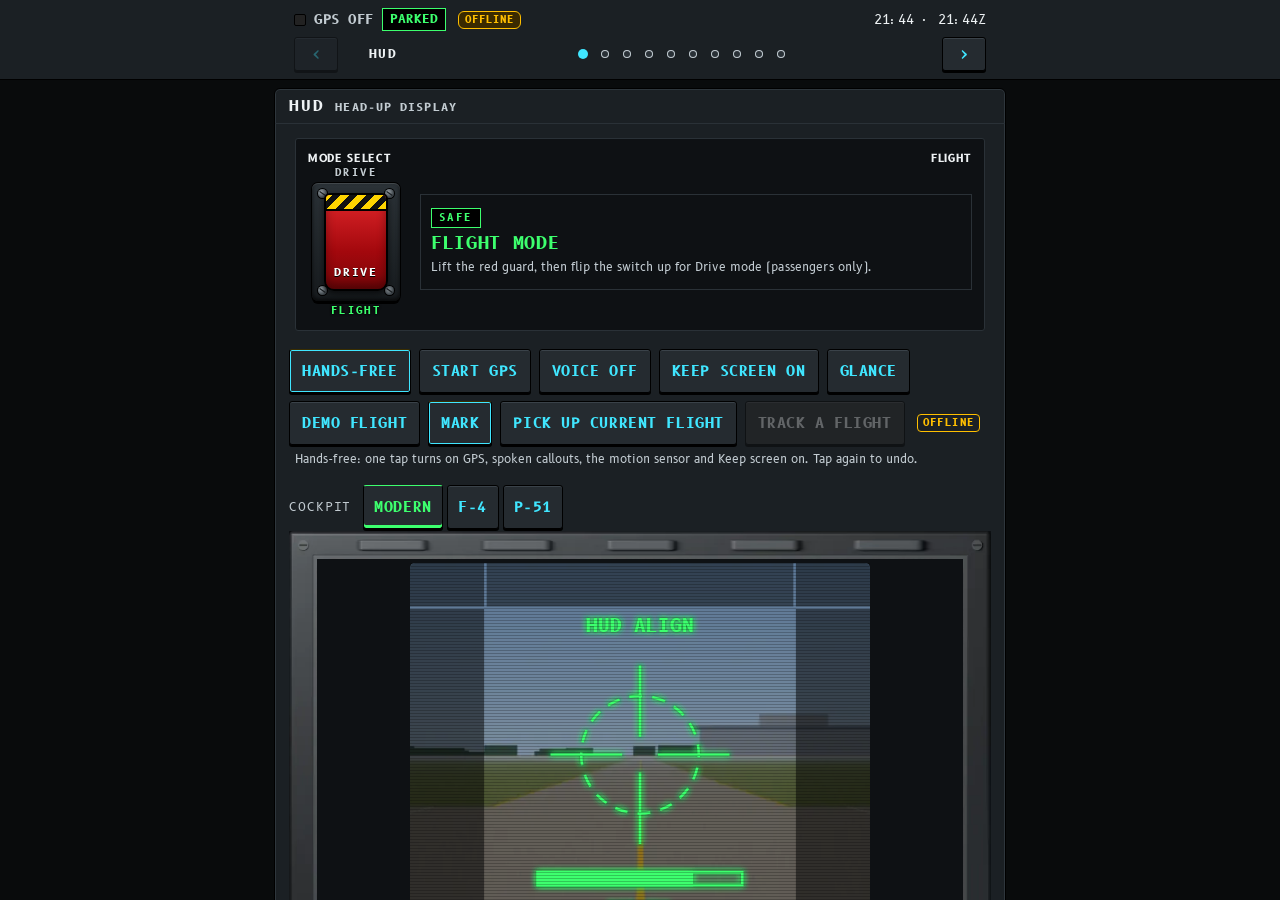
<file: index.html>
<!DOCTYPE html>
<html lang="en">
<head>
<meta charset="utf-8">
<meta http-equiv="Content-Security-Policy" content="default-src 'self'; script-src 'self'; style-src 'self'; img-src 'self' data: blob: https://tiles.maps.eox.at https://tiles.mapterhorn.com https://gibs.earthdata.nasa.gov https://storage.openaip.net https://cabin-adsb.cabinpanel-pb.workers.dev; font-src 'self'; media-src 'self' blob: data: mediastream:; connect-src 'self' https://tiles.maps.eox.at https://tiles.mapterhorn.com https://gibs.earthdata.nasa.gov https://storage.openaip.net https://cabin-adsb.cabinpanel-pb.workers.dev https: http://127.0.0.1:* http://localhost:*; worker-src 'self'; manifest-src 'self'; object-src 'none'; base-uri 'none'; form-action 'none'; frame-src 'none'">
<meta name="referrer" content="no-referrer">
<meta name="viewport" content="width=device-width,initial-scale=1,viewport-fit=cover">
<meta name="apple-mobile-web-app-capable" content="yes">
<meta name="mobile-web-app-capable" content="yes">
<meta name="apple-mobile-web-app-status-bar-style" content="black-translucent">
<meta name="apple-mobile-web-app-title" content="Cabin Panel">
<meta name="theme-color" content="#1c2125">
<link rel="manifest" href="manifest.webmanifest">
<link rel="apple-touch-icon" href="icon-180.png">
<link rel="icon" type="image/png" href="icon-180.png">
<link rel="apple-touch-startup-image" media="screen and (device-width: 430px) and (device-height: 932px) and (-webkit-device-pixel-ratio: 3) and (orientation: portrait)" href="splash-1290x2796.jpg">
<link rel="apple-touch-startup-image" media="screen and (device-width: 440px) and (device-height: 956px) and (-webkit-device-pixel-ratio: 3) and (orientation: portrait)" href="splash-1290x2796.jpg">
<link rel="apple-touch-startup-image" media="screen and (device-width: 393px) and (device-height: 852px) and (-webkit-device-pixel-ratio: 3) and (orientation: portrait)" href="splash-1179x2556.jpg">
<link rel="apple-touch-startup-image" media="screen and (device-width: 402px) and (device-height: 874px) and (-webkit-device-pixel-ratio: 3) and (orientation: portrait)" href="splash-1179x2556.jpg">
<link rel="apple-touch-startup-image" media="screen and (device-width: 390px) and (device-height: 844px) and (-webkit-device-pixel-ratio: 3) and (orientation: portrait)" href="splash-1170x2532.jpg">
<title>Cabin Panel</title>
<link rel="stylesheet" href="app.css">
</head>
<body>
<header><div class="wrap" data-css="padding-bottom:0">
  <div class="bar"><span class="dot" id="dot"></span><span id="stat">GPS off</span><span id="phase" class="chip">Parked</span><span id="demoTag">DEMO</span><span id="netTag" data-css="display:none">OFFLINE</span><span id="shTag" data-css="display:none" role="status" title="Your flight is being shared">SHARING</span><span id="clock"></span></div>
  <div id="strip" data-css="display:none"><div class="sr"><b id="sFrom"></b><div class="st"><canvas id="sProf"></canvas></div><b id="sTo"></b></div><div class="sub" id="sTxt"></div></div>
  <div id="toast" class="tapClose" title="Tap to close" data-css="display:none"></div>
  <button id="mcBtn" class="mc" data-css="display:none">MASTER CAUTION</button>
  <div id="tbBan" class="tapClose" title="Tap to close" data-css="display:none" role="alert"><span id="tbTxt">TURBULENCE MASTER WARNING</span><span id="tbSub"></span><div class="row"><button id="tbAck" class="pri">Acknowledge</button><button id="tbDis">Dismiss</button></div></div>
  <div id="spBan" class="tapClose" title="Tap to close" data-css="display:none" role="status"></div>
  <div id="drvRest" class="tapClose" title="Tap to close" data-css="display:none" role="alert"></div>
  <div id="cueBar" class="tapClose" title="Tap to close" data-css="display:none" role="status" aria-live="polite"></div>
  <button id="updBtn" class="upd tapReload" data-css="display:none">New version installed</button>
  <div id="resumeNote" data-css="display:none"></div>
  <div id="endNote" data-css="display:none"><span id="endNoteTxt"></span><div class="row"><button id="endNoteBtn" class="pri">End flight</button><button id="endNoteX">Not now</button></div></div>
  <div id="tkBan" data-css="display:none" role="status"></div>
  <nav id="pgNav" aria-label="Screens"><button id="pgPrev" aria-label="Previous screen">‹</button><span id="pgTitle" aria-live="polite">HUD</span><div id="pgDots"></div><button id="pgNext" aria-label="Next screen">›</button></nav>
</div></header>
<main id="pages">
<section class="page fill" id="pg-hud" data-t="HUD" data-c="HUD"><div class="wrap"><div class="mfdT" aria-hidden="true"><b>HUD</b><span>Head-up display</span><i class="mfdS"></i></div>
  <div class="tile wide" id="drvTile"><div class="lab"><span>Mode select</span><span id="drvLbl">FLIGHT</span></div>
    <div class="drvRow"><div class="msw" id="drvSw" data-st="safe"><span class="mswLeg up">DRIVE</span>
      <div class="mswPlate"><i class="mswScrew s1"></i><i class="mswScrew s2"></i><i class="mswScrew s3"></i><i class="mswScrew s4"></i>
        <button type="button" id="drvLever" class="mswLever" aria-label="Drive mode switch" aria-pressed="false"><i class="mswNut"></i><i class="mswBat"></i></button>
        <button type="button" id="drvGuard" class="mswGuard" aria-label="Lift the switch guard" aria-expanded="false"><i class="mswHatch"></i><b>DRIVE</b></button></div>
      <span class="mswLeg dn">FLIGHT</span></div>
    <div class="drvDisp" id="drvDisp" role="status" aria-live="polite"><span class="drvLamp" id="drvLamp">SAFE</span><b id="drvMode">FLIGHT MODE</b><small id="drvHint">Lift the red guard, then flip the switch up for Drive mode (passengers only).</small></div></div>
  </div>
  <div class="note drvOnly drvOffNote"></div>
  <div class="tile wide drvOnly" id="drvTrip"><div class="lab"><span>Trip</span><span id="drvTripH">No destination</span></div>
    <div class="row drvDestRow"><input type="text" id="drvDest" list="drvTowns" placeholder="Town, airport code or lat, lon" autocomplete="off" maxlength="60" aria-label="Destination"><button id="drvDestGo">Set</button><button id="drvDestX" data-css="display:none">Clear</button></div>
    <datalist id="drvTowns"></datalist><div class="kv3" id="drvKv"></div><div class="note" id="drvTripNote" data-css="margin:8px 0 0"></div></div>
  <div class="row" id="startRow" data-css="margin-bottom:10px">
    <button class="pri" id="hfBtn" aria-describedby="hfHelp">Hands-free</button>
    <button id="gpsBtn">Start GPS</button>
    <button id="voiceBtn">Voice off</button>
    <button id="wakeBtn">Keep screen on</button><button id="glBtn" aria-label="Glance mode: big numbers for a propped-up phone">Glance</button>
    <button id="demoBtn">Demo flight</button>
    <button id="markBtn" class="pri">MARK</button>
    <button id="pickBtn">Pick up current flight</button>
    <button id="trkFltBtn" data-net aria-label="Track a flight live by flight number or tail number">Track a flight</button>
    <button id="endBtn" data-css="display:none">End flight</button>
  </div>
  <p class="note" id="hfHelp">Hands-free: one tap turns on GPS, spoken callouts, the motion sensor and Keep screen on. Tap again to undo.</p>
  <div class="tile" id="pickTile" data-css="display:none;margin:10px 6px 22px">
    <div class="lab"><span>Pick up current flight</span><span id="pickClose" role="button" tabindex="0" data-css="cursor:pointer">✕ Close</span></div>
    <ul class="lm" id="pickList"></ul>
    <div class="row" data-css="margin-top:8px"><button id="pickFileBtn">From exported file…</button><input type="file" id="pickFile" aria-label="Choose a route file" accept=".json,application/json" data-css="display:none"></div>
    <div class="note" id="pickTxt" data-css="margin:8px 0 0">Carries on a flight saved on this phone (or in an exported logbook file): route, times, track, marks and phase.</div>
  </div>
  <div class="row" id="markRow" data-css="display:none;margin-bottom:12px"><input type="text" id="markNote" maxlength="80" placeholder="Note (optional)"><button id="markSave">Save</button></div>
  <div class="tile" id="rpTile" data-css="display:none;margin:10px 6px 22px">
    <div class="lab"><span id="rpTitle">Replay</span><span id="rpTime"></span></div>
    <div class="row" data-css="margin-top:8px"><button id="rpPlay">Pause</button><span class="seg" id="rpSpeed"><button data-v="1">1×</button><button data-v="10">10×</button><button data-v="30">30×</button><button data-v="60">60×</button><button data-v="120">120×</button></span><button id="rpExit">Exit</button></div>
    <div class="row"><input type="range" id="rpSlider" min="0" max="1000" value="0" aria-label="Replay position"></div>
  </div>
  <div class="row" id="ckRow"><span class="sub">Cockpit</span><span class="seg" data-k="cockpit"><button data-v="modern">Modern</button><button data-v="f4">F-4</button><button data-v="p51">P-51</button></span></div>
  <div class="grid">
    <div class="tile wide" id="retroTile" data-css="display:none"><div class="lab"><span id="retroName">Retro panel</span><button id="fpBtn">Full panel</button></div><div id="retroHome"><div id="retro"><canvas id="retroCv" aria-label="Retro instrument panel driven by GPS"></canvas></div></div><details class="more"><summary>How it works</summary><div class="note" data-css="margin:6px 0 0">Classic-style gauges driven by your phone's GPS. Airspeed is groundspeed; engine, fuel and AOA are simulated from the flight phase. Generic designs, not real aircraft instruments. Entertainment only.</div></details></div>
    <div class="tile wide hud">
      <div class="hudwrap" id="hudwrap"><svg id="hud" viewBox="0 0 360 300" aria-label="Head-up display"><defs><clipPath id="hbg"><rect x="0" y="0" width="360" height="300" rx="4"/></clipPath><filter id="nvgF"><feColorMatrix type="matrix" values="0 0 0 0 0  .30 .59 .11 0 0  0 0 0 0 0  0 0 0 1 0"/></filter><filter id="glow" x="-8%" y="-8%" width="116%" height="116%"><feGaussianBlur in="SourceGraphic" stdDeviation="2.3" result="b"/><feDropShadow in="SourceGraphic" dx="0" dy="0" stdDeviation="1.1" flood-color="#000" flood-opacity=".9" result="s"/><feMerge><feMergeNode in="b"/><feMergeNode in="b"/><feMergeNode in="s"/></feMerge></filter><filter id="sh" x="-5%" y="-5%" width="110%" height="110%"><feDropShadow dx="0" dy="0" stdDeviation="1.1" flood-color="#000" flood-opacity=".95"/></filter></defs><g clip-path="url(#hbg)"><g id="bgG"><image id="bgA" class="bgI" href="" x="-180" y="-390" width="720" height="1080" preserveAspectRatio="none" opacity="1"/><image id="bgB" class="bgI" href="" x="-180" y="-390" width="720" height="1080" preserveAspectRatio="none" opacity="0"/><rect id="skyF" x="-420" y="-1150" width="1200" height="1300" fill="#2a6fc0" opacity=".1"/><rect id="gndF" x="-420" y="150" width="1200" height="1300" fill="#6b4220" opacity=".1"/></g><rect id="wxTint" x="0" y="0" width="360" height="300" fill="#000" opacity="0"/><image id="wxDrops" x="0" y="0" width="360" height="300" preserveAspectRatio="xMidYMid slice" opacity="0"/><rect id="bgDim" width="360" height="300" fill="#000" opacity=".34"/><rect x="0" y="36" width="58" height="228" fill="#000" opacity=".5"/><rect x="302" y="36" width="58" height="228" fill="#000" opacity=".5"/><rect x="60" y="0" width="240" height="34" fill="#000" opacity=".45"/><rect x="0" y="0" width="58" height="34" fill="#000" opacity=".5"/><rect x="302" y="0" width="58" height="34" fill="#000" opacity=".5"/><rect x="0" y="270" width="360" height="30" fill="#000" opacity=".45"/></g><g id="hudSym" filter="url(#glow)"></g></svg></div>
      <div class="hudkv">
        <div>Bank<b id="bank">---</b></div>
        <div>Pitch<b id="pitch">---</b></div>
        <div>Turn<b id="trate">---</b></div>
        <div class="row" data-css="gap:6px"><span class="seg" data-k="att"><button data-v="gps">GPS</button><button data-v="sen">Gyro</button></span><button id="lvlBtn" data-css="display:none">Level</button><button id="fhBtn">Full HUD</button></div>
      </div>
    </div>
    <div class="tile"><div class="lab"><span>Groundspeed</span></div><div class="val" id="gs">---<small id="gsU">kt</small></div><div class="sub" id="gs2">&nbsp;</div></div>
    <div class="tile"><div class="lab"><span>GPS altitude</span></div><div class="val" id="alt">---<small id="altU">ft</small></div><div class="sub" id="alt2">&nbsp;</div></div>
    <div class="tile"><div class="lab"><span>Track</span></div><div class="val" id="trk">---<small>°T</small></div><div class="sub" id="trk2">&nbsp;</div></div>
    <div class="tile"><div class="lab"><span>Vertical speed</span></div><div class="val" id="vs">---<small>fpm</small></div><div class="sub" id="vs2">&nbsp;</div></div>

  </div>
</div></section>
<section class="page fill" id="pg-map" data-t="Map" data-c="ND"><div class="wrap"><div class="mfdT" aria-hidden="true"><b>ND</b><span>Map</span><i class="mfdS"></i></div>
  <h2>Map</h2>
  <div class="fig big" id="mapFig"><canvas id="map"></canvas><div class="mz"><button id="mzAuto" class="on" aria-label="Auto zoom">AUTO</button><button id="mzWx" class="on" aria-label="Weather overlay">WX</button><button id="mzIn" aria-label="Zoom in">+</button><button id="mzOut" aria-label="Zoom out">−</button></div></div>
  <div class="prog"><i id="progBar"></i></div>
  <div class="note" id="progTxt">Pick your departure and destination airports.</div>
  <div class="note" id="wxNote"></div>
</div></section>
<section class="page fill" id="pg-nav" data-t="Nav" data-c="NAV"><div class="wrap"><div class="mfdT" aria-hidden="true"><b>NAV</b><span>Navigation</span><i class="mfdS"></i></div><div class="note drvOnly drvOffNote"></div>
  <div class="grid">
    <div class="tile wide" id="twNow" data-css="display:none"><div class="lab"><span>Tailwind boost</span><span>Estimate</span></div><div class="bigv" id="twBig">---</div><div class="sub" id="twSub" data-css="white-space:normal"></div></div>
    <div class="tile wide" id="todTile" data-css="display:none"><div class="lab"><span>Top of descent</span><span>3:1 rule</span></div><div class="bigv" id="todBig">---</div><div class="sub" id="todSub" data-css="white-space:normal"></div></div>
    <div class="tile wide" id="arrTile" data-css="display:none"><div class="lab"><span id="arrHead">Arrival</span></div><div class="kv3" id="arrKv"></div></div>
    <div class="tile wide"><div class="lab"><span>Position</span></div>
      <div class="kv3">
        <div class="full">MGRS<b id="mgrs">---</b></div>
        <div class="full">Lat / Lon<b id="ll">---</b></div>
        <div>Nearest airport<b id="nap">---</b><span class="sub" id="napN"></span></div>
        <div>Terrain below<b id="terr">---</b></div>
        <div>Height above ground<b id="agl">---</b></div>
      </div>
    </div>
    <div class="tile wide hsi">
      <svg viewBox="0 0 300 300" aria-label="Compass rose">
        <circle cx="150" cy="150" r="140" fill="none" stroke="var(--line)" stroke-width="2"/>
        <g id="rose"></g>
        <g id="needle"><line x1="150" y1="40" x2="150" y2="260" stroke="var(--mag)" stroke-width="5" stroke-linecap="round"/><path d="M150 26 L162 50 L138 50 Z" fill="var(--mag)"/></g>
        <path d="M150 128 L162 160 L150 154 L138 160 Z" fill="var(--ink)"/>
        <path d="M150 4 L158 18 L142 18 Z" fill="var(--cyan)"/>
      </svg>
      <div class="kv">
        <div>To <span id="toCode">—</span><b id="dtg">---</b></div>
        <div>Bearing<b id="brg">---</b></div>
        <div>Time to go<b id="ete">---</b></div>
        <div>ETA <span id="etaTz"></span><b id="eta">---</b></div>
      </div>
      <div class="row" data-css="grid-column:1/-1;justify-content:flex-end"><button id="cmpBtn">Compass view</button></div>
    </div>
  </div>
</div></section>
<section class="page fill" id="pg-prof" data-t="Profile" data-c="VSD"><div class="wrap"><div class="mfdT" aria-hidden="true"><b>VSD</b><span>Vertical profile</span><i class="mfdS"></i></div>
  <h2>Flight profile</h2>
  <div class="fig" id="profFig" data-css="height:230px"><canvas id="prof"></canvas></div>
  <div class="note" id="profTxt">Altitude flown (solid) against a typical profile for this route (dashed).</div>

  <div class="tband" aria-label="Turbulence key"><span data-css="color:var(--dim)">Turbulence (top bar, shaded profile) · rough guide, not a forecast:</span><span><i data-css="background:var(--ok)"></i>Smooth</span><span><i data-css="background:#c6e33a"></i>Light</span><span><i data-css="background:var(--warn)"></i>Moderate</span><span><i data-css="background:var(--bad)"></i>Rough</span></div>
  <div class="note" id="turbTxt"></div>
  <div class="tile" id="bmpTile"><div class="lab"><span>Bumps felt</span><button id="bmpBtn">Log bumps felt</button></div><div class="note" id="bmpTxt" data-css="margin:4px 0">Uses the phone's motion sensor after you allow it, to log the bumps you actually feel, with time, height and position.</div><ul class="lm" id="bmpOut"></ul></div>
</div></section>
<section class="page" id="pg-win" data-t="Window" data-c="EXT"><div class="wrap"><div class="mfdT" aria-hidden="true"><b>EXT</b><span>Window view</span><i class="mfdS"></i></div><div class="note drvOnly drvOffNote"></div>
  <h2>Out the window</h2>
  <div class="tile" id="svTile">
    <button id="svBtn" class="pri arBig" aria-label="Open 3D window view"><svg viewBox="0 0 200 90" aria-hidden="true"><g fill="none" stroke="currentColor" stroke-width="2.4" stroke-linejoin="round"><path d="M4 70 L44 34 L64 50 L98 16 L132 52 L150 40 L196 70"/><path d="M4 82 H196" stroke-width="1.6"/><path d="M78 82 L94 62 H106 L122 82" stroke-width="1.6"/><path d="M100 64 V82" stroke-dasharray="3 3" stroke-width="1.4"/><circle cx="160" cy="16" r="7"/></g></svg><span>Open 3D window view</span></button>
    <p class="note" id="svPk" data-css="margin:0 0 6px"></p>
    <div class="row" data-css="margin-bottom:6px"><button id="svGoPack">Download or manage 3D route packs</button></div>
    <div class="note" id="svNote" data-css="margin:0">An offline 3D view from your position: terrain, satellite imagery, runways, sun, haze and pack weather, with NVG, FLIR and CRT looks. Download a 3D route pack on the Route page while you have internet. Works in Demo flight too, and from a tracked aircraft (Route page, Inbound aircraft). Entertainment only, not for navigation.</div>
  </div>
  <div class="tile" id="poiTile"><div class="lab"><span id="poiHead">Coming up</span><span>Window seat guide</span></div><ul class="lm" id="poiOut"></ul><div class="note" data-css="margin:4px 0 0">From the built-in landmarks and the pack's places. Highlighted: your side (Settings &gt; Seat).</div></div>
  <div class="tile" id="saTile"><div class="lab"><span>Sunrise and sunset at altitude</span><span class="seg" data-k="sunAlert"><button data-v="on">Alert</button><button data-v="off">Off</button></span></div><ul class="lm" id="saOut"></ul><details class="more"><summary>How it works</summary><div class="note" data-css="margin:4px 0 0">From height you see over the curve of the earth (horizon dip), so the sun rises earlier and sets later than on the ground below. The alert comes about 10 minutes before.</div></details></div>
  <div class="tile">
    <div class="sunrow"><svg viewBox="0 0 24 24" width="26" height="26" aria-hidden="true"><circle cx="12" cy="12" r="5" fill="#ffd400"/><g stroke="#ffd400" stroke-width="2" stroke-linecap="round"><path d="M12 1.5v3M12 19.5v3M1.5 12h3M19.5 12h3M4.6 4.6l2.1 2.1M17.3 17.3l2.1 2.1M4.6 19.4l2.1-2.1M17.3 6.7l2.1-2.1"/></g></svg><p id="sunTxt">Waiting for a GPS fix.</p></div>
    <div class="row" data-css="margin-top:10px">Window seat <span class="seg" data-k="seat"><button data-v="left">Left</button><button data-v="right">Right</button><button data-v="both">Both</button></span></div>
    <div class="lab" data-css="margin-top:10px"><span id="cuHead">Coming up</span></div>
    <ul id="cuList" class="lm"></ul>
    <div class="lab" data-css="margin-top:10px"><span id="lmHead">Landmarks</span></div>
    <ul id="lmList" class="lm"></ul>
    <div class="lab" data-css="margin-top:12px"><span id="skyHead">Sky</span></div>
    <ul id="skyList" class="lm"></ul>
  </div>
</div></section>
<section class="page fill" id="pg-ar" data-t="AR" data-c="EVS"><div class="wrap"><div class="mfdT" aria-hidden="true"><b>EVS</b><span>AR camera</span><i class="mfdS"></i></div>
  <h2>AR window</h2>
  <div class="tile">
    <details class="more"><summary>How it works</summary><p class="note" data-css="margin:0 0 10px">Hold the phone up to the window. The rear camera shows the view with targeting-pod boxes on landmarks, airports, your destination, top of descent and your marks, each with distance, bearing and a short note. Arrows at the edges point to things off to the left or right. Tap a box to lock it.</p></details>
    <button id="arBtn" class="pri arBig" aria-label="Open AR window"><svg viewBox="-100 -70 200 140" aria-hidden="true"><g fill="none" stroke="currentColor" stroke-width="2.2"><path d="M-62-44h-16v16M62-44h16v16M-62 44h-16v-16M62 44h16v-16"/><path d="M-40 0h-26M40 0h26M0-26v-18M0 26v18M-30-4v8M30-4v8"/><path d="M-50-58h100" stroke-width="1.4"/><path d="M-40-58v6M-20-58v4M0-58v8M20-58v4M40-58v6" stroke-width="1.4"/><rect x="18" y="-22" width="28" height="18" stroke-dasharray="0" stroke-width="1.6"/></g><text x="32" y="-26" fill="currentColor" font-size="9" text-anchor="middle" font-family="B612 Mono,monospace" font-weight="700">TGT</text></svg><span>Open AR window</span></button>
    <details class="more"><summary>How it works</summary><div class="note">A box shows where something should be, sized by how sure the phone is of its heading. Fused (default) uses the compass for where the phone points and your GPS track to correct its drift, so boxes stay tight (about ±1.5°) and widen by themselves if the compass reports trouble or drifts away from the GPS. If boxes sit off, tap Align while looking square out of the window, or fine-tune with Trim. TV, GRN and WHT switch the camera look. Things beyond your horizon get dashed boxes. Entertainment only, not for navigation.</div></details>
  </div>
  <div class="tile" id="gmTile">
    <div class="lab"><span>Alien game</span><span class="chip" id="gmLvlC">MISSION 1</span></div>
    <div class="row" data-css="margin-top:6px"><button id="gmBelly" class="pri">GUNSHIP · belly cam</button></div>
    <p class="note" id="gmBellyNote" data-css="margin:6px 0 0">Gunship belly cam: shoot through an imaginary camera under the aircraft at alien ground forces. Works offline and suits a middle or aisle seat. At a window? Open the AR window above for alien aircraft outside. Passengers only, imaginary targets.</p>
  </div>
  <div class="tile" id="spTile">
    <div class="lab"><span>Spot the other plane</span><span class="seg" data-k="spot"><button data-v="on" data-net>On</button><button data-v="off">Off</button></span></div>
    <div class="bigv" id="spPts" data-css="font-size:16px;margin:6px 0">0 pts</div><button type="button" id="spRank" class="spRank ptc"></button>
    <details class="more"><summary>How it works</summary><p class="note" data-css="margin:0 0 6px">With internet, Cabin Panel checks for aircraft within 25 nm about once a minute (via its own server, from adsb.lol). When one is close enough to see, you get an alert to open AR; put the crosshair on its box and hold for a second to collect it. New types and airlines score extra.</p></details>
    <ul class="lm" id="spOut"></ul>
  </div>
</div></section>
<section class="page" id="pg-route" data-t="Route" data-c="FPLN"><div class="wrap"><div class="mfdT" aria-hidden="true"><b>FPLN</b><span>Route and tracking</span><i class="mfdS"></i></div><div class="note drvOnly drvOffNote"></div>
  <div class="tile" id="ckTile"><div class="lab"><span>Setup checklist</span><span id="ckProg">0 / 0</span></div>
    <div class="row ckModes"><span class="seg" data-k="ckMode" role="group" aria-label="Checklist mode"><button data-v="flight">Flight</button><button data-v="ground">Ground follow</button><button data-v="drive">Drive</button></span><button id="ckReset" aria-label="Reset this checklist">Reset</button></div>
    <ul class="ck" id="ckList" aria-live="polite"></ul>
    <div class="note" id="ckNote">Ticks itself as you set things up; tap a box to tick it by hand. Go jumps to the step. Saved on this phone per flight.</div></div>
  <h2>Route</h2>
  <div class="row" id="fltRow" data-css="margin-bottom:6px"><input type="text" id="fltIn" placeholder="Flight number, e.g. QF475" autocapitalize="characters" autocomplete="off" maxlength="9" aria-label="Flight number"><button id="fltBtn" data-net class="pri">Look up</button><button id="fltClr" aria-label="Clear flight number">✕</button></div>
  <div class="note" id="fltTxt">Look up your flight before boarding (needs internet); the route is saved for offline use.</div>
  <div class="row" id="fltRegRow" data-css="margin:4px 0 6px"><input type="text" id="fltReg" placeholder="or tail number, e.g. VH-VZJ (optional)" autocapitalize="characters" autocomplete="off" spellcheck="false" maxlength="10" aria-label="Tail number (optional: a flight number above is enough)"><button id="fltTrk" data-net>Track it live</button></div>
  <div class="note" id="fltEither" data-css="margin:0 0 6px">Track it live needs <b>either</b> a flight number (e.g. QF475) <b>or</b> a tail number (e.g. VH-VZJ). The flight number alone is enough.</div>
  <div class="row" id="fltLive" data-css="display:none;margin:0 0 6px"><span class="note" id="fltLiveTxt"></span><button id="fltWatch" class="pri" data-net>Watch it live</button></div>
  <div class="tile" id="bpTile">
    <div class="lab"><span>Boarding pass</span><button id="bpClr">Clear</button></div>
    <div class="row"><button id="bpScan" class="pri">📷 Scan boarding pass</button><button id="bpUp">Upload image or Wallet pass</button></div>
    <input type="file" id="bpFile" aria-label="Choose a boarding pass image or wallet pass" accept="image/*,.pkpass,application/vnd.apple.pkpass" hidden>
    <ul class="lm" id="bpOut"></ul>
    <div class="note" id="bpTxt" data-css="margin:4px 0 0">Reads the barcode on the phone (works offline) and fills in your flight, date, seat and route, then shows the window seat guide. Nothing is uploaded; your name and booking code are not kept.</div>
  </div>
  <div class="row" id="apRow"><select id="from" aria-label="From"></select><select id="to" aria-label="To"></select></div>
  <div class="row" id="acRow"><span class="sub">Aircraft type</span><input type="text" id="acType" placeholder="e.g. B738 (optional)" maxlength="12" autocapitalize="characters" autocomplete="off" spellcheck="false" aria-label="Aircraft type (optional, for your logbook stats)"></div>
  <h2>Window seat guide</h2>
  <div class="tile" id="wsTile">
    <div class="lab"><span>Which side to sit</span><span>At check-in</span></div>
    <div class="bigv" id="wsBest" data-css="font-size:20px;margin:6px 0">—</div>
    <ul class="lm" id="wsOut"></ul>
    <div class="note" id="wsNote" data-css="margin:4px 0 0"></div>
    <details class="more"><summary>How it works</summary><div class="note" data-css="margin:4px 0 0">Works offline from the built-in landmarks, coastline, terrain and runways, plus the pre-flight pack's places and wind. Views depend on cloud, the actual route and the runway in use. Entertainment only.</div></details>
  </div>
  <h2>Body clock</h2>
  <div class="tile" id="bcTile">
    <div class="lab"><span id="bcHead">Jet lag and sleep</span><span>Before · during · after</span></div>
    <ul class="lm" id="bcOut"></ul>
    <details class="more"><summary>How it works</summary><div class="note" data-css="margin:4px 0 0">Uses the time-zone change, your departure time (Departs, in the pre-flight pack) and an estimated flight time. General tips, not medical advice.</div></details>
  </div>
  <h2>Connection</h2>
  <div class="tile" id="cnTile">
    <div class="lab"><span>Next flight (multi-leg trips)</span><button id="cnClr">Clear</button></div>
    <div class="row"><input type="time" id="cnTime" aria-label="Next flight departs (local time at your destination)"><input type="text" id="cnFlt" placeholder="Flight (optional)" maxlength="8" autocomplete="off" aria-label="Next flight number (optional)"></div>
    <div class="row"><span class="seg" id="cnKind"><button data-v="same">Same terminal</button><button data-v="term">Change terminal</button><button data-v="intl">International</button></span></div>
    <div class="bigv" id="cnBig" data-css="font-size:20px;margin:6px 0">—</div><ul class="lm" id="cnOut"></ul>
    <div class="note" data-css="margin:4px 0 0">Rough guide only: taxi and walking times are typical estimates. Check the airline app and airport screens.</div>
  </div>
  <h2>Pre-flight pack</h2>
  <div class="tile" id="packTile">
    <div class="lab"><span id="packHead">Pre-flight pack</span><span id="packAge"></span></div>
    <div class="row" data-css="margin-top:8px"><span class="sub">Departs</span><input type="time" id="packDep" aria-label="Departure time (phone time)"><button id="packBtn" data-net class="pri">Download pack</button></div>
    <label class="chk"><input type="checkbox" id="packWiki" data-net checked> Add places from Wikipedia</label>
    <div class="note" id="packTxt" data-css="margin:4px 0 0">Needs internet. Downloads forecast weather and winds along this route (Open-Meteo) plus extra places to look out for, and keeps them on the phone for offline use in flight. Leave Departs blank for now. Turbulence is a rough guide from forecast wind shear and storm energy, not a forecast.</div>
    <ul class="lm" id="packSum"></ul>
  </div>
  <h2>3D route pack</h2>
  <div class="tile" id="svpTile">
    <div class="lab"><span>Terrain and satellite for the 3D view</span><span id="svpUse"></span></div>
    <div class="row" data-css="margin-top:8px"><select id="svpFrom" aria-label="3D pack departure"></select><select id="svpTo" aria-label="3D pack destination"></select></div>
    <div class="row"><select id="svpW" aria-label="Corridor width"><option value="std">Standard corridor, 60 km wide</option><option value="wide">Wide corridor, 120 km</option></select></div>
    <label class="chk"><input type="checkbox" id="svpBm" checked> Night lights (NASA Black Marble)</label>
    <label class="chk"><input type="checkbox" id="svpAsp" disabled aria-describedby="svpAspWhy"> Airspace outlines (OpenAIP)</label><div class="note" id="svpAspWhy">Unavailable for now: OpenAIP blocks direct downloads from web apps, and Cabin Panel's server doesn't relay it.</div>
    <div class="row"><button id="svpGo" data-net class="pri">Download route pack</button><button id="svpStop" data-css="display:none">Pause</button><button id="svpOpen" data-css="display:none">Open 3D view</button></div>
    <div id="svpBar"><i></i></div>
    <div class="note" id="svpTxt" data-css="margin:4px 0 0">Needs internet. Saves terrain and satellite imagery along the route, plus a sharper patch around each airport, for the 3D window view. The phone downloads it directly from each provider.</div>
    <ul class="lm" id="svpList"></ul>
    <div class="note" id="svpStore" data-css="margin:4px 0 0"></div>
  </div>
  <h2>Common routes</h2>
  <div class="tile" id="rtTile"><div class="row"><button id="rtSave">Save this route</button></div><ul class="lm" id="rtList"></ul></div>
  <div class="note" id="rtNote">Saved routes keep their pack (weather, turbulence guide, extra places) on this phone for offline use. Tap Update before each flight.</div>
  <h2 id="tkH">Inbound aircraft</h2>
  <div class="tile" id="tkTile"><div class="note drvOnly" id="drvTkNote" data-css="margin:0 0 8px"></div>
    <div class="lab"><span>Track a flight: flight number or tail number</span><span>Ground mode</span></div>
    <details class="more"><summary>How it works</summary><p class="note" data-css="margin:6px 0 4px">Waiting at the airport? Follow the aircraft that will fly your flight before it changes flight numbers: where it is, when it should get here, a rough delay estimate and the weather it has flown through.</p></details>
    <div class="row" data-css="margin-top:6px"><input type="text" id="tkFlt" placeholder="Flight number, e.g. QF475" autocapitalize="characters" autocomplete="off" spellcheck="false" maxlength="9" aria-label="Flight number (either this or a tail number is enough)"><input type="text" id="tkReg" placeholder="or tail number, e.g. VH-VZJ" autocapitalize="characters" autocomplete="off" spellcheck="false" maxlength="10" aria-label="Tail number (either this or a flight number is enough)"></div>
    <div class="note" id="tkEither" data-css="margin:2px 0 4px">Enter <b>either</b> one: a flight number or a tail number. Both is best (the tail number survives flight-number changes), but one is enough.</div>
    <div class="row" id="tkDepRow"><span class="sub">Your departure</span><input type="time" id="tkDep" aria-label="Your scheduled departure, local time at your airport"><span class="sub">from</span><input type="text" id="tkAp" list="tkApL" placeholder="SYD" maxlength="4" autocapitalize="characters" autocomplete="off" aria-label="Your airport (IATA code)"><datalist id="tkApL"></datalist></div>
    <div class="row"><span class="sub">Minimum turnaround</span><input type="number" id="tkTurn" min="10" max="240" step="5" value="30" inputmode="numeric" aria-label="Minimum turnaround, minutes"><span class="sub">min</span><button id="tkGo" data-net class="pri">Track</button><button id="tkStop" data-css="display:none">Stop</button></div>
    <label class="chk"><input type="checkbox" id="tkShow" checked> Show it on the HUD, gauges, Map, Nav and 3D view while my own GPS isn't flying</label>
    <div class="note" id="tkSt" data-css="margin:4px 0 0"></div>
    <ul class="lm" id="tkOut"></ul>
    <details><summary>Data source</summary>
      <label class="chk"><input type="checkbox" id="tkRelay"> If Cabin Panel's private proxy fails, use the public cors.dev relay</label>
      <div class="row"><input type="url" id="tkProxy" placeholder="Override proxy URL (optional; blank = built-in)" autocomplete="off" spellcheck="false" aria-label="Override the private ADS-B proxy URL"></div>
      <details class="more"><summary>How it works</summary><div class="note" data-css="margin:4px 0 0">Live positions come from adsb.lol, a free community ADS-B network; if adsb.lol doesn't have the aircraft, Cabin Panel's server asks <a href="https://adsb.fi" rel="noopener noreferrer">adsb.fi</a> (second feed) and the tile says which one answered. Its API doesn't allow requests straight from a web page, so Cabin Panel asks its own private proxy, so your lookups aren't shared with other people's. adsb.lol still allows about 500 lookups a day per proxy address. Only if the private proxy fails does it use the free public cors.dev relay, which is shared with other users and can see which aircraft you look up; untick above to never use it. An override URL must take the full adsb.lol address after it (https://your-proxy/https://api.adsb.lol/…). Checks slow down when the aircraft is far away and drop to every 5 minutes while the app is in the background.</div></details>
    </details>
  </div>
  <details class="more"><summary>How it works</summary><div class="note">Display only: tracking never changes your own flight, phases or logbook. ETA, delay and weather are estimates, not airline information. Aircraft with ADS-B off, outside receiver coverage or hidden from public feeds can't be shown. Your departure time is local time at your airport. ADS-B data: adsb.lol (ODbL). Aircraft lookups: adsbdb.com, hexdb.io. Weather data by Open-Meteo.com.</div></details>
  <h2>Aircraft info</h2>
  <div class="tile" id="aiTile">
    <div class="lab"><span>Type, operator and owner</span><span id="aiN"></span></div>
    <div class="row"><input type="text" id="aiIn" placeholder="Registration, e.g. VH-YIA" maxlength="10" autocapitalize="characters" autocomplete="off" spellcheck="false" aria-label="Aircraft registration or Mode S code"><button id="aiGo" class="pri">Look up</button><span class="cfWhy" id="aiWhy" data-css="display:none"></span></div>
    <div class="row"><button id="aiTk" data-css="display:none"></button></div>
    <div id="aiCard"></div>
    <div class="note" id="aiTxt" data-css="margin:4px 0 0">Needs internet the first time; saved on this phone afterwards so it works offline. Sources: adsbdb.com, hexdb.io.</div>
  </div>
  <h2>Share live flight</h2>
  <div class="tile" id="shTile"><div class="drvOnly drvPriv"><div class="note" id="drvPrivTxt" data-css="margin:0 0 6px"></div><div class="row"><button id="drvPrivBtn">Keep this spot private</button><button id="drvPrivClr">Clear private spots</button></div></div>
    <div class="lab"><span>Let family follow along</span><span>Opt-in</span></div>
    <p class="note drvOnly" data-css="margin:6px 0 4px">Drive mode: sends a link. Anyone who opens it sees your car on a map with an ETA to your destination, updated about every 45 seconds while your phone has internet. Shared: position, height, speed and ETA, nothing else. No name. Never from near home (see Drive privacy above). Stops by itself after 24 hours, or tap Stop sharing.</p>
    <p class="note fltOnly" data-css="margin:6px 0 4px">Sends a link. Anyone who opens it sees your plane on a map with the route and ETA, updated about every 45 seconds while your phone has internet (aircraft Wi-Fi). Shared: position, height, speed and route, nothing else. No name. Your phone's position is only sent at an airport or once you're moving fast, never from home. While you track an aircraft, sharing follows that aircraft. Stops by itself after 24 hours, or tap Stop sharing.</p>
    <div class="row"><button id="shStart" class="pri" data-net>Start sharing</button><button id="shStop" data-css="display:none">Stop sharing</button></div>
    <div class="row" id="shLinkRow" data-css="display:none"><input type="text" id="shLink" readonly aria-label="Follow link"><button id="shShare" data-net>Send link</button><button id="shNew" data-net aria-label="Make a new follow link; the old one stops working">New link</button></div>
    <div class="note" id="shSt" data-css="margin:4px 0 0"></div>
  </div>
  <h2>Follow a flight</h2>
  <div class="tile" id="fwTile">
    <div class="row"><input type="text" id="fwIn" placeholder="Paste the follow link" autocomplete="off" spellcheck="false" aria-label="Follow link or code"><button id="fwGo" class="pri" data-net>Follow</button></div>
    <div class="note" id="fwTxt" data-css="margin:4px 0 0">Opening a follow link in Safari or Cabin Panel shows the shared flight. Needs internet.</div>
  </div>
</div></section>
<section class="page" id="pg-log" data-t="Log" data-c="PERF"><div class="wrap"><div class="mfdT" aria-hidden="true"><b>PERF</b><span>G, log, landing</span><i class="mfdS"></i></div><div class="note drvOnly drvOffNote"></div>
  <h2>G-meter</h2>
  <div class="tile row" data-css="justify-content:space-between">
    <div><div class="val" id="g" data-css="font-size:44px">-.--<small>G</small></div><div class="sub" id="gmm">Min — · Max —</div></div>
    <div class="row"><button id="gBtn">Enable</button><button id="gReset">Reset</button></div>
  </div>
  <div class="note">Reads the phone's accelerometer: 1.00 G is level flight. Hold the phone steady, or rest it on the tray table.</div>

  <h2>Flight log</h2>
  <div class="tile">
    <div class="row" data-css="justify-content:space-between">
      <div class="sub" id="logTxt" data-css="white-space:normal">Not recording</div>
      <div class="row"><button id="logBtn">Record</button><button id="gpxBtn">Export GPX</button><button id="rpLogBtn">Replay</button><button id="cardBtn">Card</button><button id="clrBtn">Clear</button></div>
    </div>
    <div class="note" id="maxTxt"></div>
    <div class="lab" data-css="margin-top:8px"><span>Flight times</span></div>
    <ul class="lm" id="evList"></ul>
    <div class="lab" data-css="margin-top:8px"><span>Marks</span></div>
    <ul class="lm" id="markList"></ul>
  </div>

  <h2 class="drvOnly">Ride smoothness</h2>
  <div class="tile drvOnly" id="rsTile"><div class="lab"><span id="rsHead">This drive</span><span>For fun</span></div><div class="bigv" id="rsBig">—</div><ul class="lm" id="rsOut"></ul></div>
  <h2>Landing score</h2>
  <div class="tile" id="lsTile"><div class="lab"><span>Last landing</span><span>For fun</span></div><div class="bigv" id="lsBig">—</div><ul class="lm" id="lsOut"></ul>
    <details class="more"><summary>How it works</summary><div class="note" data-css="margin:4px 0 0">Scored from GPS and phone sensors: sink rate and G at touchdown (G needs the G-meter on), glide path and speed in the last 2 nm / 60 s, wings level and float. Just for fun, not a report on the crew.</div></details></div>
  <h2>Flight diary</h2>
  <div class="tile" id="dyTile"><div class="lab"><span id="dyHead">Notes for this flight</span></div>
    <textarea id="dyIn" maxlength="1000" placeholder="What's happening? (stamped with time, position and height)" aria-label="Diary note"></textarea>
    <div class="row"><button id="dyAdd" class="pri">Add note</button></div><ul class="lm" id="dyList"></ul></div>
</div></section>
<section class="page fill" id="pg-book" data-t="Logbook" data-c="LOG"><div class="wrap"><div class="mfdT" aria-hidden="true"><b>LOG</b><span>Logbook</span><i class="mfdS"></i></div><div class="note drvOnly drvOffNote"></div>
  <h2>Logbook</h2>
  <div class="tile"><div class="row" data-css="margin-bottom:10px"><button id="expBtn">Export logbook</button><button id="impBtn">Import</button><input type="file" id="impFile" aria-label="Choose a logbook backup file" accept=".json,application/json" data-css="display:none"></div>
    <div class="note" id="bookTxt" data-css="margin:0 0 10px">Back up your flights to Files or iCloud Drive. The logbook lives only on this phone.</div>
    <div class="kv3" id="statKv"></div><div class="lab" data-css="margin-top:14px"><span>Flights</span></div><ul class="lm" id="bookList"></ul></div>
  <div class="tile" id="bdgTile"><div class="lab"><span>Trip stats and records</span></div><div class="kv3" id="totKv"></div><div class="lab" data-css="margin-top:12px"><span id="bdgHead">Badges</span></div><div class="note drvOnly" data-css="margin:0 0 8px">Drive mode: drive patches are shown. Flight badges (FL400, Night landing, Butter landing and the rest) are hidden until you flip back to flight mode.</div><div class="bdgs" id="bdgOut"></div></div>
  <div class="tile" id="recTile"><div class="lab"><span>Personal bests</span><span>Your flights</span></div><ul class="lm" id="recOut"></ul><details class="more"><summary>How it works</summary><div class="note" data-css="margin:4px 0 0">From your logbook and live GPS (demo flights don't count). Tailwind boost = groundspeed minus estimated true airspeed, using the pre-flight pack's winds.</div></details></div>
  <div class="tile" id="exTile"><div class="lab"><span>Export</span><span>All flights</span></div><div class="row" data-css="flex-wrap:wrap"><button id="ex_csv">Logbook CSV</button><button id="ex_trk">Tracks CSV</button><button id="ex_gpx">GPX</button><button id="ex_kml">KML</button></div><div class="note" id="exTxt" data-css="margin:4px 0 0">Opens in Excel/Numbers, Google Earth and mapping apps. Made on the phone; nothing is uploaded.</div></div>

</div></section>
<section class="page" id="pg-set" data-t="Settings" data-c="SYS"><div class="wrap"><div class="mfdT" aria-hidden="true"><b>SYS</b><span>Settings</span><i class="mfdS"></i></div><div class="note drvOnly drvOffNote"></div>
  <h2>Settings</h2>
  <div class="tile" data-css="display:grid;gap:10px">
    <div class="row">Speed <span class="seg" data-k="spd"><button data-v="kt">kt</button><button data-v="kmh">km/h</button><button data-v="mph">mph</button></span></div>
    <div class="row">Altitude <span class="seg" data-k="alt"><button data-v="ft">ft</button><button data-v="m">m</button></span></div>
    <div class="row">Distance <span class="seg" data-k="dst"><button data-v="nm">nm</button><button data-v="km">km</button></span></div>
    <div class="row">HUD scene <span class="seg" data-k="scn" data-css="flex-wrap:wrap"><button data-v="auto">Auto</button><button data-v="day">Outback</button><button data-v="ocean">Ocean</button><button data-v="sunset">Dusk</button><button data-v="night">Night</button><button data-v="app">Approach</button></span></div>
    <div class="row">HUD weather <span class="seg" data-k="wxs"><button data-v="on">From pre-flight pack</button><button data-v="off">Off</button></span></div>
    <div class="row">Cockpit <span class="seg" data-k="cockpit"><button data-v="modern">Modern</button><button data-v="f4">F-4 Phantom</button><button data-v="p51">P-51 Mustang</button></span></div>
    <div class="row">Voice <span class="seg" data-k="vox"><button data-v="female">Recorded</button><button data-v="system">System</button><button data-v="off">Off</button></span></div>
    <div class="row">Rotate for full HUD <span class="seg" data-k="autofh"><button data-v="on">On</button><button data-v="off">Off</button></span></div>
    <div class="row">Display <span class="seg" data-k="disp"><button data-v="day">Day</button><button data-v="night">Night</button><button data-v="nvg">NVG</button></span></div>
    <div class="row">Night screen texture <span class="seg" data-k="tex"><button data-v="off">Off</button><button data-v="on">On</button></span></div>
    <div class="row">Connected features <span class="seg" data-k="net"><button data-v="auto">Auto</button><button data-v="on">On</button><button data-v="off">Off</button></span></div>
    <div class="note" id="netSt" data-css="margin:0"></div>
    <div class="row">Turbulence warning <span class="seg" data-k="tbLead" data-css="flex-wrap:wrap"><button data-v="5">5 min</button><button data-v="10">10</button><button data-v="15">15</button><button data-v="20">20</button><button data-v="30">30</button><button data-v="off">Off</button></span></div>
    <details class="more"><summary>How it works</summary><div class="note" data-css="margin:0">Turbulence master warning: a banner and tone this many minutes before moderate or rough air on the pre-flight pack's forecast. An estimate, not a real-time warning.</div></details>
    <div class="row">Seatbelt and phase cues <span class="seg" data-k="cues"><button data-v="on">On</button><button data-v="voice">Voice</button><button data-v="off">Off</button></span></div>
    <details class="more"><summary>How it works</summary><div class="note" data-css="margin:0">Gentle reminders worked out from GPS (taxiing out, levelling off, descent soon, approach, nearly at the gate). A guess: always follow the crew.</div></details>
    <div class="row">Battery saver <span class="seg" data-k="bat"><button data-v="auto">Auto</button><button data-v="on">On</button><button data-v="off">Off</button></span></div>
    <div class="note" id="batSt" data-css="margin:0"></div>
    <div class="note" id="offTxt">Checking offline readiness…</div><div class="note" id="a2hsTip" data-css="display:none"></div>
    <div class="note" id="storeTxt">Flight data saves every few seconds and when the app closes.</div>
  </div>
  <details class="more"><summary>How it works</summary><div class="note">HUD scene: on Auto the background follows the real sun (night, dusk or day), switches to ocean over water and to a runway view on approach. The scenes are illustrations rendered in Blender, not real terrain.</div>
  <div class="note">Window seat: pick Left or Right (facing forward) and "Coming up" lists only what will pass your side, plus anything near the track ahead. Landmark voice callouts follow the same setting.</div>
  <div class="note">Out the window: sun times allow for your altitude letting you see further over the horizon. Landmark positions are approximate, and visibility depends on cloud.</div>
  <div class="note">Attitude, GPS mode: bank comes from how fast your track is turning (assuming a coordinated turn) and pitch from your climb angle plus about 2.5°. It needs groundspeed above about 60 kt. Gyro mode: stand the phone upright facing you, braced so it can't move, and tap Level in level flight. It catches quick changes well but drifts back toward level in long turns.</div>
  <div class="note">Uses your phone's GPS, which keeps working in flight mode. Sit at a window for a fix. Altitude is GPS height above sea level, not the pressure altitude the crew flies. Not for navigation.</div></details>
  <h2>About &amp; credits</h2>
  <div class="tile"><div class="note" data-css="margin:0">Cabin Panel v25 by Viper Tech Labs. Entertainment only, not for navigation or safety use.</div><details class="more" id="credits"><summary>Credits and licences</summary><div class="note" data-css="margin:6px 0 0">Taxiways and aprons: © OpenStreetMap contributors, Open Database Licence (ODbL 1.0), openstreetmap.org/copyright. Simplified extract, November 2026.<br>
  Runways and airport positions: OurAirports (public domain).<br>
  Drive mode towns: GeoNames (geonames.org, CC BY 4.0), positions approximate. Drive mode is for passengers only.<br>
  Pre-flight weather: Weather data by Open-Meteo.com (CC BY 4.0), downloaded on request.<br>
  Inbound aircraft: ADS-B data: adsb.lol (Open Database Licence, ODbL 1.0); when adsb.lol has no match, <a href="https://adsb.fi" rel="noopener noreferrer">adsb.fi</a> open data (personal, non-commercial use), live on request through Cabin Panel&rsquo;s private proxy (public cors.dev relay only as a fallback); registration lookups by adsbdb.com and hexdb.io.<br>
  Extra places: Wikipedia (CC BY-SA 4.0), downloaded on request. Built-in landmark notes were written for Cabin Panel. Positions are approximate and this is not official aeronautical data.<br>
  3D window view (downloaded on request to this phone, never re-hosted): imagery Sentinel-2 cloudless 2016 &ndash; https://s2maps.eu by EOX IT Services GmbH (CC BY 4.0; contains modified Copernicus Sentinel data 2016 &amp; 2017); terrain &copy; Mapterhorn, open elevation data incl. Copernicus GLO-30 DEM (&copy; DLR e.V. 2010&ndash;2014 and &copy; Airbus Defence and Space GmbH 2014&ndash;2018, provided under COPERNICUS by the European Union and ESA) and the other sources at mapterhorn.com/attribution; night lights NASA Earth Observatory / NASA GIBS (VIIRS Black Marble); optional airspace &copy; openAIP (CC BY-NC 4.0, personal non-commercial use, not an official chart). 3D graphics: three.js (MIT). Look shaders inspired by gods-eye-view by Bilawal Sidhu (MIT). No Google, Esri, Cesium ion or Airservices data is used.<br>
  Live features (sharing, nearby aircraft for Spot the other plane, live arrival weather, connection check) go through Cabin Panel&rsquo;s own server; nearby aircraft: adsb.lol (ODbL); live weather: Open-Meteo.com (CC BY 4.0). Shared flights expire after 24 hours.<br>
  Magnetic variation: World Magnetic Model 2025 (NOAA/BGS). HUD scenes were rendered in Blender. Font: B612 (SIL Open Font License).</div></details></div>
</div></section>
</main>
<div id="cmpOv" role="dialog" aria-label="Compass view"><button id="cmpExit">✕ Exit</button><span id="cmpTitle">COMPASS</span><span id="cmpPhase" class="chip"></span>
  <svg id="cmpSvg" viewBox="0 0 320 320" aria-label="Magnetic compass"><circle cx="160" cy="160" r="156" fill="#000" stroke="var(--line)" stroke-width="2"/><g id="cRose"></g>
    <path d="M160 2 L170 20 L150 20 Z" fill="var(--warn)"/><line x1="160" y1="22" x2="160" y2="44" stroke="var(--warn)" stroke-width="3"/>
    <g fill="var(--ink)" stroke="#000" stroke-width="1.5"><path d="M160 118 L166 146 L198 162 L198 170 L166 162 L164 188 L174 196 L174 202 L160 198 L146 202 L146 196 L156 188 L154 162 L122 170 L122 162 L154 146 Z"/></g>
    <text id="cNoHdg" x="160" y="228" text-anchor="middle" font-size="13" font-weight="700" fill="var(--dim)">NO COMPASS</text></svg>
  <div class="cmpRead"><div class="val" id="cmpHdg">---<small>°M</small></div><div class="sub" id="cmpSub">Magnetic heading · top of phone</div></div>
  <div class="cmpSide">
    <div id="cmpMsg" data-css="display:none"></div>
    <div class="row" id="cmpEnRow" data-css="display:none"><button id="cmpEn" class="pri">Enable compass</button></div>
    <div class="tile" data-css="margin:6px"><div class="kv3">
      <div>GPS track<b id="cmpTrkM">---</b></div>
      <div>Cabin deviation<b id="cmpDev">---</b></div>
      <div>GPS track, true<b id="cmpTrk">---</b></div>
      <div>Magnetic variation<b id="cmpVar">---</b></div>
      <div>Compass accuracy<b id="cmpAcc">---</b></div>
    </div></div>
    <div class="note cmpN">Magenta rose: the phone's magnetic compass. Cyan bug: your GPS track (the way you are actually moving), shown in °M so it compares directly. The aircraft's metal frame and electrics distort a phone compass inside the cabin, often by tens of degrees, so a big cabin deviation is normal. For a fair comparison, point the top of the phone at the nose. Wind drift also makes heading and track differ slightly. Entertainment only, not for navigation.</div>
  </div>
</div>
<div id="arOv" role="dialog" aria-label="AR window view">
  <video id="arVid" playsinline muted autoplay></video>
  <canvas id="ar3Cv" aria-label="Synthetic 3D view (AR 3D mode)"></canvas>
  <canvas id="arCv" aria-label="Camera view with landmark boxes"></canvas>
  <canvas id="gmCv" aria-hidden="true"></canvas><canvas id="gmOv" aria-hidden="true"></canvas><canvas id="gsaCv" aria-hidden="true"></canvas>
  <button id="arExit">✕ Exit</button><span id="arPhase" class="chip"></span>
  <div id="arBar">
    <div id="arMsg" class="tapClose" title="Tap to close" data-css="display:none"></div>
    <div class="row arMain"><button id="arCam">Camera on</button><button id="arFltB" aria-label="Next camera filter">TV</button><button id="ar3B" aria-pressed="false" aria-label="Synthetic 3D view instead of the camera (sees through cloud)">3D</button><button id="gmTgl" aria-pressed="false">Alien game: off</button><button id="arMoreB" aria-expanded="false" aria-controls="arMore">More</button><button id="arHide" aria-label="Hide controls">Hide</button></div>
    <div class="row arMain2"><button id="arSen" class="pri">Enable compass</button></div>
    <div id="arMore">
      <div class="row"><span class="seg" data-k="arSrc"><button data-v="fus">Fused</button><button data-v="cmp">Compass</button><button data-v="gps">GPS</button></span><button id="arAlign">Align</button></div>
      <div class="row"><span class="seg" data-k="arFlt"><button data-v="norm">TV</button><button data-v="grn">GRN</button><button data-v="wht">WHT</button><button data-v="nvg">NVG</button><button data-v="flir">FLIR</button><button data-v="ir">IR</button></span></div>
      <div class="row"><span class="seg" data-k="arSky"><button data-v="auto">Sky auto</button><button data-v="on">Sky on</button><button data-v="off">Sky off</button></span><span class="sub gmSub">Game: passengers only · imaginary targets</span></div>
      <div class="row"><span class="seg" data-k="arSide"><button data-v="left">Left window</button><button data-v="right">Right window</button></span><span class="sub">Trim</span><input type="range" id="arTrim" min="-60" max="60" step="1" value="0" aria-label="Heading trim, degrees"><b id="arTrimV">0°</b></div>
    </div>
  </div>
  <button id="arShow" aria-label="Show controls">⚙</button>
  <button id="arIdBtn" aria-label="Identify what is under the crosshair">IDENTIFY</button><div id="arIdOut" class="tapClose" title="Tap to close" role="status"></div><div id="spHud" role="status"></div>
  <span id="gmSc">0 PTS</span><div id="gmTgt" role="status" aria-live="polite" hidden><b id="gmTgtC"></b><span id="gmTgtT"></span><span id="gmTgtW"></span></div><div id="gmHud" role="group" aria-label="Alien game controls"><div id="gmMode" role="group" aria-label="Game modes"><button type="button" id="gmId" aria-label="Lock the alien nearest the crosshair">IDENT</button><button type="button" id="gmGs" aria-label="Gunship belly camera: attack alien ground forces (works offline, any seat). During combat, tap again to confirm.">GUNSHIP</button><button type="button" id="gmGsAr" aria-pressed="false" aria-label="Gunship overlay on the window camera (window seat). During combat, tap again to confirm.">GS · AR</button><button type="button" id="gsaFlt" aria-label="Next gunship filter">WHT</button></div><div id="gmWpn" role="group" aria-label="Weapons"><button type="button" id="gmGun" aria-label="Hold to fire smart gun rounds">GUN 300</button><button type="button" id="gmMsl" aria-label="Fire a fire-and-forget missile at the locked alien">MSL 4</button><button type="button" id="gsa105" aria-label="Fire the 105 millimetre gun at the crosshair">105 12</button></div></div>
  <div id="gmMsg" class="tapClose" title="Tap to close" role="status"></div>
  <div id="arDisc">Entertainment only · not for navigation · positions approximate</div>
</div>
<div id="gmDone" role="dialog" aria-label="Mission complete" data-css="display:none"><b id="gmDoneT">MISSION COMPLETE</b><span id="gmDoneS"></span><div class="row"><button id="gmNext" class="pri">NEXT LEVEL</button><button id="gmRestart">RESTART</button><button id="gmDoneX">Close</button></div></div>
<div id="gsOv" role="dialog" aria-label="Alien game gunship view">
  <canvas id="gsCv" aria-label="Thermal gunship view of alien ground forces (game)"></canvas><canvas id="gsHud" aria-hidden="true"></canvas>
  <button id="gsExit">✕ Exit</button><span class="chip" id="gsTag">GAME · GUNSHIP</span>
  <div id="gsMsg" class="tapClose" title="Tap to close" role="status"></div>
  <div id="gsBar"><div id="gsMode" role="group" aria-label="Gunship view"><button type="button" id="gsZm">ZOOM</button><button type="button" id="gsPol" aria-label="White-hot or black-hot">WHT</button></div><div id="gsWpn" role="group" aria-label="Gunship weapons"><button type="button" id="gs105" aria-label="Fire the 105 (big, slow)">105</button><button type="button" id="gs25" aria-label="Hold to fire the 25 mm">25 MM</button></div></div>
</div>
<div id="svOv" role="dialog" aria-label="3D window view">
  <canvas id="svCv" aria-label="Synthetic 3D view out of the window"></canvas>
  <div id="svDrops"></div>
  <canvas id="svHud" aria-hidden="true"></canvas>
  <button id="svExit">✕ Exit</button><span id="svPhase" class="chip"></span>
  <div id="svMsg" class="tapClose" title="Tap to close" role="status"></div>
  <div id="svBar">
    <div class="row"><span class="seg" data-k="svfx"><button data-v="none">Normal</button><button data-v="nvg">NVG</button><button data-v="flir">FLIR</button><button data-v="crt">CRT</button></span><span class="seg" data-k="svview"><button data-v="fwd">Ahead</button><button data-v="left">Left</button><button data-v="right">Right</button></span></div>
    <div class="row"><span class="seg" data-k="svfps"><button data-v="30">30 fps</button><button data-v="15">15 fps saver</button></span><span class="seg" data-k="svwx"><button data-v="on">Weather</button><button data-v="off">Clear</button></span><span class="seg" data-k="svlab" role="group" aria-label="Place labels"><button data-v="on">Labels</button><button data-v="off">No labels</button></span><button id="svSnap" aria-label="Save a 3D snapshot for your flight card">📸 Snapshot</button><button id="svHide" aria-label="Hide controls">Hide</button></div>
    <div id="svAttr">Synthetic view, entertainment only, not for navigation. Imagery: Sentinel-2 cloudless 2016 &ndash; s2maps.eu by EOX IT Services GmbH (CC BY 4.0; contains modified Copernicus Sentinel data 2016 &amp; 2017). Terrain: &copy; Mapterhorn (mapterhorn.com/attribution), incl. Copernicus GLO-30 DEM. Night lights: NASA GIBS / VIIRS Black Marble. Runways: OurAirports. <span id="svAttrAsp"></span></div>
  </div>
  <div id="svAttrMini">Imagery: Sentinel-2 cloudless 2016 by EOX (CC BY 4.0) · Terrain: Mapterhorn · Night: NASA · Not for navigation</div>
  <button id="svShow" aria-label="Show controls">⚙</button>
</div>
<div id="ptOv" class="tapClose" title="Tap to close" data-css="display:none" role="dialog" aria-modal="true" aria-label="Patch"><div id="ptBox"><div class="mfdT"><b id="ptN">Badge</b><span id="ptK"></span></div><img id="ptImg" alt=""><p id="ptD"></p><p id="ptS"></p></div></div>
<div id="gzOv" class="tapClose" title="Tap to close" data-css="display:none" role="dialog" aria-modal="true" aria-label="Enlarged gauge"><div id="gzBox"><div class="mfdT"><b id="gzT">Gauge</b><span id="gzCode"></span></div><canvas id="gzCv" aria-label="Enlarged gauge, live"></canvas></div></div>
<div id="fhOv" aria-label="Full screen HUD"><button id="fhExit">✕ Exit</button><span id="fhPhase" class="chip"></span><div id="fhSlot"></div><div id="fhToast" class="tapClose gone" title="Tap to close"></div></div>
<div id="cardOv"><div class="cardBox"><img id="cardImg" alt="Flight summary card"><div class="row"><button id="cardShare" class="pri">Share</button><button id="cardClose">Close</button></div><label class="chk" id="cardSnapL" data-css="display:none"><input type="checkbox" id="cardSnap" checked> Include 3D snapshot</label><p class="note" id="cardHint">Long-press the image to save it to Photos.</p></div></div>

<div id="rpBar" data-css="display:none" role="group" aria-label="Replay controls"><div class="row"><button id="rpbPlay" aria-label="Play or pause">❚❚</button><span class="seg" id="rpbSpeed"><button data-v="1">1×</button><button data-v="10">10×</button><button data-v="30">30×</button><button data-v="60">60×</button><button data-v="120">120×</button></span><button id="rpb3d">3D</button><button id="rpbMap">Map</button><button id="rpbExit">Exit</button></div><div class="row"><span id="rpbTitle"></span><span id="rpbTime"></span></div><input type="range" id="rpbSlider" min="0" max="1000" value="0" aria-label="Replay position"></div>
<div id="glOv" role="dialog" aria-label="Glance mode"><div id="glHead"><span id="glTop"></span><span><button id="glDim">Dim</button><button id="glX">✕</button></span></div>
<div class="glc"><div class="gll">ETA</div><div class="glv" id="glEta">--:--</div><div class="glu" id="glEtaS"></div></div>
<div class="glc"><div class="gll">ALTITUDE</div><div class="glv" id="glAlt">---</div><div class="glu" id="glAltU">FT</div></div>
<div class="glc"><div class="gll">GROUNDSPEED</div><div class="glv" id="glSpd">---</div><div class="glu" id="glSpdU">KT</div></div>
<div class="glc"><div class="gll">DISTANCE</div><div class="glv" id="glDtg">---</div><div class="glu" id="glDtgU">NM TO GO</div></div></div>
<div id="bpOv" role="dialog" aria-label="Scan boarding pass"><video id="bpVid" playsinline muted autoplay></video><div id="bpFrame"></div><div id="bpBar"><span id="bpScanTxt"></span><button id="bpX">✕ Close</button></div></div>
<svg width="0" height="0" data-css="position:absolute" aria-hidden="true" focusable="false"><filter id="fIron" color-interpolation-filters="sRGB"><feColorMatrix type="matrix" values=".3 .59 .11 0 0 .3 .59 .11 0 0 .3 .59 .11 0 0 0 0 0 1 0"/><feComponentTransfer><feFuncR type="table" tableValues="0 0.25 0.6 0.9 1 1"/><feFuncG type="table" tableValues="0 0 0.05 0.35 0.75 1"/><feFuncB type="table" tableValues="0.05 0.45 0.55 0.1 0 0.85"/></feComponentTransfer></filter></svg>
<div id="fwOv" role="dialog" aria-label="Follow a shared flight"><div id="fwTop"><span id="fwHead">Follow a flight</span><button id="fwExit">✕ Close</button></div><canvas id="fwCv" aria-label="Map of the shared flight"></canvas><div id="fwInfo" role="status"></div></div>
<div id="dyOv" role="dialog" aria-label="Flight diary"><div class="tile"><div class="lab"><span id="dyOvT">Diary</span><button id="dyOvX">✕ Close</button></div><ul class="lm" id="dyOvList"></ul><textarea id="dyOvIn" maxlength="1000" placeholder="Add a note to this flight" aria-label="Diary note"></textarea><div class="row"><button id="dyOvAdd" class="pri">Add note</button><button id="dyOvExp">Export text</button></div><div class="note" id="dyOvTxt"></div></div></div>

<div id="drvPax" role="dialog" aria-modal="true" aria-labelledby="drvPaxT" data-css="display:none"><div class="drvPaxBox"><div class="mfdT"><b>CHECK</b><span>Passenger only</span><i class="mfdS"></i></div>
<h3 id="drvPaxT">PASSENGER CHECK</h3><p id="drvPaxP">Drive mode is for passengers only.</p><div class="row"><button id="drvPaxOk" class="pri">I'm the passenger</button><button id="drvPaxNo">Cancel</button></div>
<small>You'll be asked again after every 4 hours in Drive mode.</small></div></div>
<script src="app.js"></script>
</body>
</html>
</file>
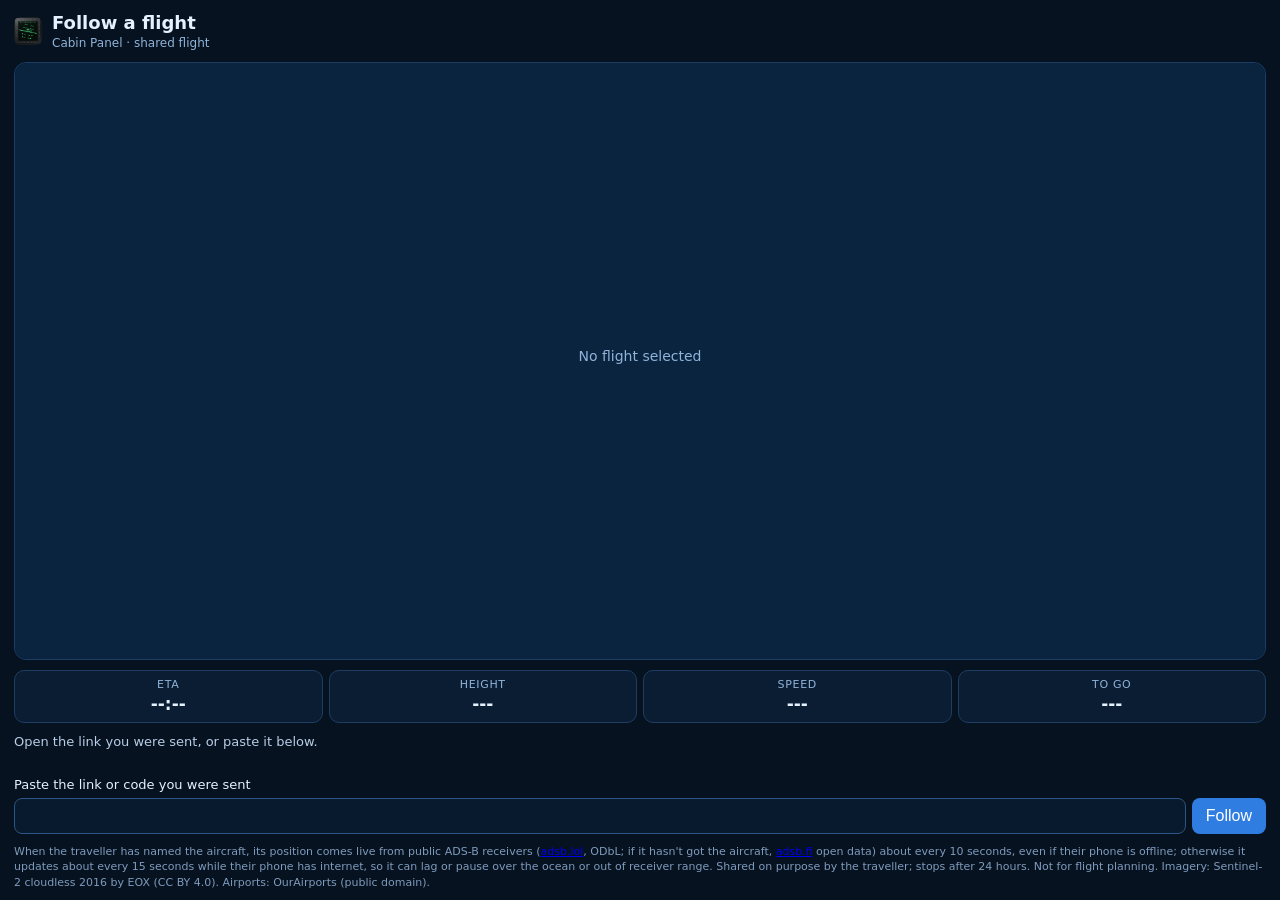
<file: follow.html>
<!doctype html>
<html lang="en-AU">
<head>
<meta charset="utf-8">
<meta name="viewport" content="width=device-width,initial-scale=1,viewport-fit=cover">
<meta http-equiv="Content-Security-Policy" content="default-src 'none'; script-src 'self'; style-src 'self'; img-src 'self' data: https://tiles.maps.eox.at; connect-src 'self' https://cabin-adsb.cabinpanel-pb.workers.dev; manifest-src 'none'; object-src 'none'; base-uri 'none'; form-action 'none'; frame-src 'none'">
<meta name="referrer" content="no-referrer">
<meta name="robots" content="noindex">
<meta name="theme-color" content="#06121f">
<title>Follow a flight · Cabin Panel</title>
<link rel="icon" href="icon-180.png">
<link rel="stylesheet" href="follow.css">
</head>
<body>
<header><img src="icon-180.png" alt="" width="28" height="28"><div><h1 id="title">Follow a flight</h1><span id="mode" hidden>DRIVE</span><div id="sub">Cabin Panel · shared flight</div></div></header>
<div id="landed" role="status" hidden>✈ Landed</div>
<main>
  <div id="mapWrap">
    <canvas id="map" aria-label="Map of the shared flight"></canvas>
    <div id="ended" hidden role="status"><strong>Sharing has stopped</strong><p id="endedWhy">The traveller ended this share.</p></div>
  </div>
  <section id="info" aria-live="polite">
    <div class="kv"><span>ETA</span><b id="eta">--:--</b></div>
    <div class="kv"><span id="altL">Height</span><b id="alt">---</b></div>
    <div class="kv"><span id="spdL">Speed</span><b id="spd">---</b></div>
    <div class="kv"><span>To go</span><b id="dtg">---</b></div>
  </section>
  <p id="st">Loading…</p>
  <p id="src"></p>
  <form id="ask" hidden><label for="code">Paste the link or code you were sent</label><div class="row"><input id="code" autocomplete="off" spellcheck="false"><button id="go" type="button">Follow</button></div></form>
</main>
<footer>When the traveller has named the aircraft, its position comes live from public ADS-B receivers (<a href="https://adsb.lol" rel="noopener noreferrer">adsb.lol</a>, ODbL; if it hasn't got the aircraft, <a href="https://adsb.fi" rel="noopener noreferrer">adsb.fi</a> open data) about every 10 seconds, even if their phone is offline; otherwise it updates about every 15 seconds while their phone has internet, so it can lag or pause over the ocean or out of receiver range. Shared on purpose by the traveller; stops after 24 hours. Not for flight planning. Imagery: Sentinel-2 cloudless 2016 by EOX (CC BY 4.0). Airports: OurAirports (public domain).</footer>
<script src="follow.js"></script>
</body>
</html>
</file>
<file: app.css>
/* Cabin Panel styles (moved out of index.html in v25 for a strict style-src CSP) */
/* VOICE: fourth-gen fighter cockpit, terse and legible at a glance
   IDEA: multi-function displays (MFDs) in bezels + a head-up display
   PICTURE: green HUD with pitch ladder, flight path marker and tapes
   COLOUR/TYPE: phosphor green on black, magenta nav, amber caution; B612 (Airbus cockpit font)
   LAYOUT: annunciator strip, HUD, MFD data pages, nav page, tools */
@font-face{font-family:"B612";font-weight:400;font-style:normal;font-display:swap;src:url("fonts/B612-Regular.woff2") format("woff2")}
@font-face{font-family:"B612";font-weight:700;font-style:normal;font-display:swap;src:url("fonts/B612-Bold.woff2") format("woff2")}
@font-face{font-family:"B612 Mono";font-weight:400;font-style:normal;font-display:swap;src:url("fonts/B612Mono-Regular.woff2") format("woff2")}
@font-face{font-family:"B612 Mono";font-weight:700;font-style:normal;font-display:swap;src:url("fonts/B612Mono-Bold.woff2") format("woff2")}
:root{--mono:"B612 Mono",ui-monospace,Menlo,monospace;--sans:"B612","B612 Mono",system-ui,sans-serif;
--bg:#090b0c;--bez:#1c2125;--bez2:#262c31;--scr:#020805;--ink:#3dff6e;--hud:#3dff6e;--dim:#22a64a;--line:#0f3a1d;--glow:rgba(61,255,110,.38);
--mag:#ff4fd8;--cyan:#40e6ff;--ok:#3dff6e;--warn:#ffbf00;--bad:#ff3b30;--land:#0a2413;--coast:#1d7a3a;--sea:#01080d;color-scheme:dark}
body.m-night{--ink:#29c957;--hud:#29c957;--dim:#168a37;--line:#0b2c16;--glow:rgba(41,201,87,.2);--mag:#c43aa6;--cyan:#2ab3c7;--warn:#c99600;--bad:#c92e26;--land:#071a0e;--coast:#13592a;--scr:#010503}
body.m-nvg .note,body.m-nvg .sub,body.m-nvg .lab,body.m-nvg .kv3 div{color:#1b8c3c}
body.m-nvg{--ink:#1b8c3c;--hud:#1b8c3c;--dim:#0f5524;--line:#082010;--glow:transparent;--mag:#2a9e4c;--cyan:#1b8c3c;--ok:#1b8c3c;--warn:#7a7a10;--bad:#8a3a10;--land:#04120a;--coast:#0d4220;--sea:#000;--bg:#000;--bez:#0c0f10;--bez2:#121619;--scr:#000}
*{box-sizing:border-box;min-width:0}
html{-webkit-text-size-adjust:100%}
body{margin:0;background:var(--bg);color:var(--ink);font:15px/1.4 var(--sans);overflow-x:clip;font-variant-numeric:tabular-nums;-webkit-tap-highlight-color:transparent}
.wrap{max-width:720px;margin:0 auto;padding:0 max(14px,env(safe-area-inset-right)) calc(28px + env(safe-area-inset-bottom)) max(14px,env(safe-area-inset-left))}
header{position:sticky;top:0;z-index:5;background:linear-gradient(var(--bez2),var(--bez));padding:calc(8px + env(safe-area-inset-top)) 0 8px;border-bottom:2px solid #000;box-shadow:0 2px 8px rgba(0,0,0,.6);margin-bottom:14px}
.bar{display:flex;align-items:center;gap:8px;flex-wrap:wrap}
.dot{width:12px;height:12px;border-radius:2px;background:#222;border:1px solid #000;flex:none}
.dot.ok{background:var(--ok);box-shadow:0 0 8px var(--ok)}.dot.warn{background:var(--warn);box-shadow:0 0 8px var(--warn)}.dot.bad{background:var(--bad);box-shadow:0 0 8px var(--bad)}
#stat{font:700 13px var(--mono);text-transform:uppercase;letter-spacing:.04em}
#clock{margin-left:auto;font:13px var(--mono);color:var(--dim);white-space:nowrap}
.chip{font:700 12px var(--mono);padding:2px 7px;border:1px solid var(--ink);color:var(--ink);text-transform:uppercase;background:#000}
#demoTag{display:none;background:var(--warn);color:#000;font:700 12px var(--mono);padding:2px 7px}
#strip{margin-top:8px;background:var(--scr);border:1px solid #000;border-radius:4px;padding:6px 10px;box-shadow:inset 0 0 0 1px var(--line)}
.sr{display:flex;align-items:center;gap:10px;font:700 15px var(--mono)}.st{flex:1;position:relative;height:34px}.st canvas{position:absolute;inset:0;width:100%;height:100%}
#sTxt{margin-top:2px;font:12px var(--mono);color:var(--dim)}
#toast{margin-top:8px;padding:7px 10px;background:#000;border:1px solid var(--warn);color:var(--warn);font:700 13px var(--mono);text-transform:uppercase}
#toast::before{content:"◆ "}
.grid{display:grid;grid-template-columns:repeat(2,minmax(0,1fr));gap:18px 16px;padding:6px}
.tile{position:relative;background:var(--scr);border-radius:5px;padding:12px 12px 12px;box-shadow:0 0 0 1px #000,0 0 0 7px var(--bez),0 0 0 8px #000,inset 0 0 30px rgba(0,0,0,.9),inset 0 0 0 1px var(--line)}
.tile::before{content:"";position:absolute;left:16%;right:16%;top:-6px;height:4px;background:repeating-linear-gradient(90deg,#3c444a 0 16px,transparent 16px 28px);border-radius:1px}
.tile::after{content:"";position:absolute;left:16%;right:16%;bottom:-6px;height:4px;background:repeating-linear-gradient(90deg,#3c444a 0 16px,transparent 16px 28px);border-radius:1px}
.lab{font:700 11px var(--mono);color:var(--dim);display:flex;justify-content:space-between;gap:6px;text-transform:uppercase;letter-spacing:.08em}
.val{font:700 clamp(30px,10vw,52px)/1.05 var(--mono);color:var(--ink);white-space:nowrap;text-shadow:0 0 8px var(--glow)}
.val small{font:400 13px var(--mono);color:var(--dim);margin-left:4px;text-shadow:none;text-transform:uppercase}
.sub{font:12px var(--mono);color:var(--dim);white-space:nowrap;overflow:hidden;text-overflow:ellipsis;text-transform:uppercase}
.wide{grid-column:1/-1}
.hsi{display:grid;grid-template-columns:minmax(0,1fr) 150px;gap:10px;align-items:center}
.hsi svg{width:100%;max-width:300px;aspect-ratio:1;display:block;margin:0 auto}
svg text{font-family:var(--mono)}
.hud svg,.hudwrap svg{width:100%;max-width:460px;aspect-ratio:6/5;display:block;margin:0 auto}
.hudkv{display:grid;grid-template-columns:repeat(3,minmax(0,1fr));gap:6px 10px;align-items:end;margin-top:8px}.hudkv>div:not(.row){overflow:hidden}.hudkv .row{grid-column:1/-1;justify-content:flex-end}
.kv{display:grid;gap:10px}.kv div,.hudkv div{font:700 11px var(--mono);color:var(--dim);text-transform:uppercase;letter-spacing:.06em}.kv b,.hudkv b{display:block;font:700 20px var(--mono);color:var(--ink);white-space:nowrap;letter-spacing:0;text-shadow:0 0 6px var(--glow)}
h2{font:700 13px var(--mono);margin:26px 2px 12px;color:var(--dim);text-transform:uppercase;letter-spacing:.12em;display:flex;align-items:center;gap:10px}
h2::after{content:"";flex:1;height:1px;background:var(--line)}
.fig{position:relative;height:300px;background:var(--scr);border-radius:5px;overflow:hidden;margin:6px;box-shadow:0 0 0 1px #000,0 0 0 7px var(--bez),0 0 0 8px #000,inset 0 0 0 1px var(--line)}
.fig canvas{position:absolute;inset:0;width:100%;height:100%}
#mapFig canvas{touch-action:pan-y}
.mz{position:absolute;right:6px;top:6px;display:flex;flex-direction:column;gap:6px;z-index:5;transform:translateZ(0);-webkit-transform:translateZ(0);will-change:transform;pointer-events:auto}
.mz button{min-height:44px;min-width:48px;padding:0 8px;font-size:13px;opacity:1}
#mzIn,#mzOut{font-size:22px;line-height:1;font-weight:700}
#mapFig{isolation:isolate}#mapFig canvas{z-index:0}
#mzAuto{font-size:11px;letter-spacing:.06em}#mzAuto.off{color:var(--dim);text-decoration:line-through}#mzAuto.paused{color:var(--warn)}
.prog{height:6px;background:var(--line);overflow:hidden;margin:10px 6px 4px}.prog i{display:block;height:100%;width:0;background:var(--mag)}
.row{display:flex;gap:8px;flex-wrap:wrap;align-items:center}
select,button{font:700 14px var(--mono);min-height:44px;border-radius:4px;border:1px solid #000;color:var(--ink);padding:0 12px;text-transform:uppercase;letter-spacing:.04em}
select{flex:1 1 140px;background:var(--scr);box-shadow:inset 0 0 0 1px var(--line);text-transform:none}
button{cursor:pointer;background:linear-gradient(#30373c,#1b2024);box-shadow:inset 0 1px 0 rgba(255,255,255,.1),0 2px 0 #000;border-top:3px solid #11161a}
button:active{transform:translateY(1px);box-shadow:inset 0 1px 0 rgba(255,255,255,.06)}
button.pri{color:var(--warn);border-top-color:#3a2e00}
button.on{border-top-color:var(--ink);text-shadow:0 0 8px var(--glow);box-shadow:inset 0 1px 0 rgba(255,255,255,.1),0 2px 0 #000,0 -2px 10px -2px var(--glow)}
button.pri.on{border-top-color:var(--warn);color:var(--warn)}
button:focus-visible,select:focus-visible{outline:2px solid var(--cyan);outline-offset:2px}
.note{font-size:12px;color:var(--dim);margin:8px 4px;line-height:1.5}
.seg{display:inline-flex;gap:4px}
.seg button{min-width:52px;padding:0 10px}
.seg button.sel{border-top-color:var(--ink);text-shadow:0 0 8px var(--glow);color:var(--ink)}
.seg button:not(.sel){color:var(--dim)}
.sunrow{display:flex;gap:10px;align-items:flex-start}.sunrow svg{flex:none;margin-top:2px}.sunrow p{margin:0;font:13px/1.5 var(--mono);text-transform:uppercase}
.lm{list-style:none;margin:6px 0 0;padding:0}.lm li{display:flex;justify-content:space-between;gap:10px;padding:8px 0;border-top:1px solid var(--line);font:13px var(--mono)}.lm li b{text-transform:uppercase}.lm li span{color:var(--dim);text-align:right;flex:none;max-width:50%;text-transform:uppercase}
.upd{margin-top:8px;width:100%;color:var(--cyan);border-top-color:var(--cyan)}
.tile.hud{box-shadow:none;border:28px solid transparent;border-image:url(bezel.webp) 56 stretch;border-radius:0;padding:4px;background-clip:padding-box;margin:-6px}
.tile.hud::before,.tile.hud::after{display:none}
.hudwrap{position:relative;max-width:460px;margin:0 auto}
.hudwrap::after{content:"";position:absolute;inset:0;pointer-events:none;background:repeating-linear-gradient(to bottom,rgba(0,0,0,.22) 0 1px,transparent 1px 3px);mix-blend-mode:multiply;animation:scan 9s linear infinite}
@keyframes scan{to{background-position:0 30px}}
body.m-nvg .hudwrap::after{display:none}
#demoTag{animation:pulse 2.2s ease-in-out infinite}@keyframes pulse{50%{opacity:.55}}
#fhOv{position:fixed;inset:0;z-index:30;background:#000;display:none;align-items:center;justify-content:center;padding:env(safe-area-inset-top) env(safe-area-inset-right) env(safe-area-inset-bottom) env(safe-area-inset-left)}
body.fh{overflow:hidden}body.fh #fhOv{display:flex}
#fhOv .hudwrap{max-width:none;width:min(calc(100vw - env(safe-area-inset-left) - env(safe-area-inset-right)),calc((100dvh - env(safe-area-inset-top) - env(safe-area-inset-bottom) - 46px) * 1.2))}
#fhOv{flex-direction:column;justify-content:flex-start}#fhSlot{width:100%;display:flex;justify-content:center}
#fhOv .hud svg,#fhOv svg{max-width:none;width:100%}
#fhExit{position:absolute;top:calc(8px + env(safe-area-inset-top));left:calc(8px + env(safe-area-inset-left));z-index:2;min-height:40px;font-size:12px;opacity:.85}
#fhPhase{position:absolute;top:calc(14px + env(safe-area-inset-top));right:calc(12px + env(safe-area-inset-right));z-index:2}
#fhToast{position:absolute;bottom:calc(6px + env(safe-area-inset-bottom));left:50%;transform:translateX(-50%);max-width:80%;padding:6px 10px;background:#000;border:1px solid var(--warn);color:var(--warn);font:700 12px var(--mono);text-transform:uppercase;opacity:0;transition:opacity .4s;pointer-events:none}
@media(prefers-reduced-motion:reduce){.hudwrap::after,#demoTag{animation:none}}
.mc{margin-top:8px;width:100%;background:#2a1d00;color:var(--warn);border-top-color:var(--warn);animation:mcf 1s steps(2) infinite}.mc.ack{animation:none}@keyframes mcf{50%{background:var(--warn);color:#000}}
.kv3{display:grid;grid-template-columns:repeat(2,minmax(0,1fr));gap:12px;margin-top:6px}.kv3 div{font:700 11px var(--mono);color:var(--dim);text-transform:uppercase;letter-spacing:.06em}.kv3 b{display:block;font:700 17px var(--mono);color:var(--ink);text-shadow:0 0 6px var(--glow);letter-spacing:0;white-space:nowrap;overflow:hidden;text-overflow:ellipsis}.kv3 b{text-transform:none}.lm li.bk span{text-transform:none}.kv3 .full{grid-column:1/-1}.kv3 .full b{font-size:20px}.kv3 .sub{display:block;letter-spacing:0;font-weight:400}
input[type=text]{font:16px var(--mono);min-height:44px;border-radius:4px;border:1px solid #000;background:var(--scr);color:var(--ink);padding:0 10px;flex:1 1 180px;box-shadow:inset 0 0 0 1px var(--line)}
input[type=range]{flex:1 1 200px;accent-color:var(--ink);min-height:44px}
.lm li.bk{align-items:center;flex-wrap:wrap}.lm li.bk>div:first-child{display:grid;gap:2px}.lm li.bk span{text-align:left;max-width:none}.lm li.bk button{min-height:40px;font-size:12px;padding:0 10px}
#cardOv{position:fixed;inset:0;z-index:20;background:rgba(0,0,0,.88);display:none;align-items:center;justify-content:center;padding:20px}.cardBox{max-width:520px;width:100%;display:grid;gap:10px}.cardBox img{width:100%;height:auto;border:1px solid var(--line)}
@media(prefers-reduced-motion:reduce){.mc{animation:none}}
@media(max-width:420px){.hsi{grid-template-columns:1fr}.kv{grid-template-columns:repeat(3,minmax(0,1fr))}.kv b{font-size:17px}}
.hudkv b{font-size:clamp(15px,4.6vw,20px);overflow:hidden;text-overflow:clip}
#bgA,#bgB{transition:opacity 1.4s ease}@media(prefers-reduced-motion:reduce){#bgA,#bgB{transition:none}}
.lm li.dimside{opacity:.45}.lm li.myside b{color:var(--warn)}
#pickTile .lm li{align-items:center;flex-wrap:wrap}#pickTile .lm li span{text-align:left;max-width:none;text-transform:none}#pickTile .lm li button{min-height:40px}
#endNote{margin-top:8px;padding:7px 10px;background:#000;border:1px solid var(--warn);color:var(--warn);font:700 12px var(--mono);text-transform:uppercase}#endNote .row{margin-top:6px}
#resumeNote{margin-top:8px;padding:7px 10px;background:#000;border:1px solid var(--cyan);color:var(--cyan);font:700 12px var(--mono);text-transform:uppercase}
@media(prefers-reduced-motion:no-preference){#rose,#needle{transition:transform .6s ease-out}}

/* v21: full-screen magnetic compass view */
#cmpOv{position:fixed;inset:0;z-index:31;background:#000;display:none;overflow:auto;padding:calc(56px + env(safe-area-inset-top)) max(14px,env(safe-area-inset-right)) max(14px,env(safe-area-inset-bottom)) max(14px,env(safe-area-inset-left))}
body.cmp{overflow:hidden}body.cmp #cmpOv{display:grid;grid-template-columns:1fr;justify-items:center;align-content:start;gap:12px}
#cmpExit{position:absolute;top:calc(8px + env(safe-area-inset-top));left:calc(8px + env(safe-area-inset-left));min-height:40px;font-size:12px;opacity:.85}
#cmpPhase{position:absolute;top:calc(14px + env(safe-area-inset-top));right:calc(12px + env(safe-area-inset-right))}
#cmpTitle{position:absolute;top:calc(16px + env(safe-area-inset-top));left:50%;transform:translateX(-50%);font:700 12px var(--mono);color:var(--dim);letter-spacing:.12em}
.cmpRead{text-align:center}.cmpRead .val{font-size:clamp(46px,15vw,76px)}.cmpRead .sub{font:700 11px var(--mono);color:var(--dim);text-transform:uppercase;letter-spacing:.08em}
#cmpSvg{--cw:min(calc(100vw - 28px),58vh,460px);--cw:min(calc(100vw - 28px - env(safe-area-inset-left) - env(safe-area-inset-right)),58dvh,460px);width:var(--cw);height:var(--cw);flex:none;display:block}
.cmpSide{width:100%;max-width:460px;display:grid;gap:10px}
#cmpMsg{padding:7px 10px;background:#000;border:1px solid var(--cyan);color:var(--cyan);font:700 12px var(--mono);text-transform:uppercase}#cmpMsg.warn{border-color:var(--warn);color:var(--warn)}
#cmpOv .kv3 b{font-size:19px}#cmpDev.big{color:var(--warn)}
@media(orientation:landscape) and (max-height:600px){body.cmp #cmpOv{grid-template-columns:auto minmax(0,1fr);align-items:center;align-content:center;column-gap:18px;padding-top:calc(50px + env(safe-area-inset-top))}
 #cmpSvg{--cw:min(calc(100vh - 70px),52vw);--cw:min(calc(100dvh - 70px - env(safe-area-inset-top) - env(safe-area-inset-bottom)),52vw);grid-row:1/3}.cmpRead{grid-column:2}.cmpSide{grid-column:2}.cmpRead .val{font-size:52px}#cmpOv .note.cmpN{display:none}}

/* ===== v22: paged screens (horizontal swipe, scroll-snap) ===== */
html,body{height:100%}
body{display:flex;flex-direction:column;height:100vh;height:100dvh;overflow:hidden}
header{position:relative;flex:none;margin-bottom:0}
#pgNav{display:flex;align-items:center;gap:6px;margin-top:6px}
#pgNav>button{min-height:34px;min-width:44px;padding:0 10px;font-size:16px;line-height:1}
#pgNav>button:disabled{opacity:.35}
#pgTitle{font:700 12px var(--mono);letter-spacing:.12em;text-transform:uppercase;color:var(--ink);white-space:nowrap;min-width:78px;text-align:center;text-shadow:0 0 6px var(--glow)}
#pgDots{display:flex;gap:0;flex:1;justify-content:center;flex-wrap:nowrap}
#pgDots button{min-height:30px;min-width:0;width:22px;padding:0;background:none;border:0;box-shadow:none;display:flex;align-items:center;justify-content:center}
#pgDots button::before{content:"";width:8px;height:8px;border-radius:50%;background:var(--line);box-shadow:inset 0 0 0 1px var(--dim)}
#pgDots button.on::before{background:var(--ink);box-shadow:0 0 6px var(--glow);width:10px;height:10px}
#pages{flex:1;min-height:0;display:flex;overflow-x:auto;overflow-y:hidden;scroll-snap-type:x mandatory;overscroll-behavior-x:contain;scrollbar-width:none;-webkit-overflow-scrolling:touch}
#pages::-webkit-scrollbar{display:none}
.page{flex:0 0 100%;width:100%;scroll-snap-align:start;scroll-snap-stop:always;overflow-y:auto;overflow-x:hidden;overscroll-behavior-y:contain;padding-top:12px}
.page>.wrap>h2:first-child{margin-top:4px}
#mapFig canvas{touch-action:pan-x pan-y}
#mapFig.big{height:min(62vh,560px);height:min(62dvh,560px)}
input[type=time]{font:16px var(--mono);min-height:44px;border-radius:4px;border:1px solid #000;background:var(--scr);color:var(--ink);padding:0 10px;box-shadow:inset 0 0 0 1px var(--line);color-scheme:dark}
label.chk{display:flex;align-items:center;gap:8px;font:13px var(--mono);color:var(--ink);min-height:40px}label.chk input{width:20px;height:20px;accent-color:var(--ink)}
.lm li small.lmn{display:block;font:11px/1.4 var(--sans);color:var(--dim);text-transform:none;margin-top:3px;white-space:normal}
.lm li.rt{align-items:center;flex-wrap:wrap}.lm li.rt span{text-align:left;max-width:none}.lm li.rt button{min-height:38px;font-size:12px;padding:0 10px}
.tband{display:flex;gap:10px;flex-wrap:wrap;font:700 11px var(--mono);text-transform:uppercase;margin:6px 4px}.tband i{display:inline-block;width:14px;height:8px;margin-right:4px;vertical-align:middle}
#mzWx{font-size:11px;letter-spacing:.06em}#mzWx:not(.on){color:var(--dim)}

/* ===== v22: AR window view ===== */
#arOv{position:fixed;inset:0;z-index:32;background:#000;display:none;overflow:hidden}
body.ar{overflow:hidden}body.ar #arOv{display:block}
#arVid,#arCv{position:absolute;inset:0;width:100%;height:100%}
#arVid{object-fit:cover;background:#000;transform:translateZ(0);-webkit-transform:translateZ(0)}
#arCv{touch-action:none}
#arExit{position:absolute;top:calc(8px + env(safe-area-inset-top));left:calc(8px + env(safe-area-inset-left));z-index:3;min-height:40px;font-size:12px;opacity:.9}
#arPhase{position:absolute;top:calc(14px + env(safe-area-inset-top));right:calc(12px + env(safe-area-inset-right));z-index:3}
#arBar{position:absolute;left:0;right:0;bottom:0;z-index:3;padding:14px max(10px,env(safe-area-inset-right)) calc(24px + env(safe-area-inset-bottom)) max(10px,env(safe-area-inset-left));background:linear-gradient(transparent,rgba(0,0,0,.78) 28%);display:grid;gap:6px}
#arBar button{min-height:38px;font-size:12px;padding:0 9px}#arBar .seg button{min-width:0;padding:0 8px}
#arBar .row{gap:6px}#arTrimV{font:700 13px var(--mono);min-width:44px;text-align:right}
#arShow{position:absolute;right:calc(10px + env(safe-area-inset-right));bottom:calc(26px + env(safe-area-inset-bottom));z-index:3;min-height:40px;display:none}
body.arMin #arBar{display:none}body.arMin #arShow{display:block}
#arMsg{justify-self:center;max-width:100%;padding:7px 10px;background:rgba(0,0,0,.85);border:1px solid var(--warn);color:var(--warn);font:700 12px var(--mono);text-transform:uppercase;text-align:center}
#arDisc{position:absolute;left:0;right:0;bottom:calc(4px + env(safe-area-inset-bottom));z-index:4;text-align:center;font:700 10px var(--mono);color:var(--warn);text-transform:uppercase;letter-spacing:.06em;pointer-events:none;text-shadow:0 0 3px #000,0 0 3px #000}
/* v22b: AR camera looks (Apache-style TV / FLIR green / FLIR white-hot) */
body.arf-grn #arVid{filter:grayscale(1) sepia(1) hue-rotate(55deg) saturate(4) contrast(1.25) brightness(.95)}
body.arf-wht #arVid{filter:grayscale(1) contrast(1.35) brightness(1.05)}
/* v22b: retro cockpits */
#ckRow{margin:6px 0 2px}#ckRow .sub{margin-right:4px}
#retroTile .lab{display:flex;justify-content:space-between;align-items:center;margin-bottom:6px}#fpBtn{min-height:34px;font-size:12px}
#retro{position:relative;width:100%;border-radius:10px;overflow:hidden;background:#0b0b0a}
#retroCv{display:block;width:100%;height:240px;cursor:pointer;touch-action:pan-y}
body.fhr #fhOv{justify-content:center}body.fhr #fhSlot{flex:1;align-items:stretch}
body.fhr #fhSlot{position:relative;width:100%;min-height:0}body.fhr #fhSlot #retro{position:absolute;inset:0;width:auto;height:auto;border-radius:0}body.fhr #fhSlot #retroCv{flex:none}
body.fhr #fhPhase{display:none}
/* v22c: no wasted space. "Fill" pages stretch their main element to the bottom of the screen */
.page.fill>.wrap{min-height:100%;display:flex;flex-direction:column}
.page.fill>.wrap>*{flex:0 0 auto}
#pg-map #mapFig.big{flex:1 1 auto;height:auto;min-height:300px}
#pg-prof #profFig{flex:1 1 auto;height:auto!important;min-height:230px;max-height:none}
#pg-ar .wrap>.tile{flex:1 1 auto;display:flex;flex-direction:column}
#arBtn.arBig{flex:1 1 auto;min-height:180px;margin:4px 0 12px;display:flex;flex-direction:column;align-items:center;justify-content:center;gap:12px;font-size:17px;letter-spacing:.06em;background:radial-gradient(ellipse at 50% 40%,rgba(141,255,158,.10),rgba(0,0,0,.35) 70%),#0b1410;color:#8dff9e;border:1px solid rgba(141,255,158,.45)}
#arBtn.arBig svg{width:min(70%,320px);height:auto;max-height:55%}
#pg-book .wrap>.tile{flex:1 1 auto;display:flex;flex-direction:column}
#pg-book #bookList{flex:1 1 auto}
#pg-nav .wrap>.grid{flex:1 1 auto;align-content:start}
#pg-hud #retroTile{display:flex;flex-direction:column}
/* v22d: full retro panel keeps a bottom strip for the callout banner and the disclaimer, so no gauge is covered */
body.fhr #fhToast{bottom:calc(22px + env(safe-area-inset-bottom));max-width:min(92%,640px);max-height:52px;overflow:hidden;font-size:11px;line-height:1.3}
/* v22g inbound aircraft */
#tkBan{margin-top:8px;padding:6px 8px;background:#000;border:1px solid #ff8a1f;color:#ff8a1f;font:700 12px var(--mono);display:flex;flex-wrap:wrap;align-items:center;gap:4px 8px}
#tkBan span{flex:1 1 60%;text-transform:uppercase}#tkBan small{flex:1 1 100%;order:3;font:400 11px var(--mono);color:#ffb873}
#tkBan button{padding:4px 9px;font-size:12px;border-color:#ff8a1f;color:#ff8a1f}
#tkBan.slim{margin-top:4px;padding:2px 4px;gap:4px}#tkBan.slim #tkBanChip{flex:1 1 auto;text-align:left;border:0;background:none;padding:3px 4px;font:700 11px var(--mono);text-transform:uppercase}#tkBan.slim #tkBanStop{padding:2px 8px;font-size:11px}
.tile.flash{outline:2px solid #ff8a1f;outline-offset:2px;transition:outline-color 1.4s}#hfHelp{margin:-4px 6px 10px}
body.m-nvg #tkBan,body.m-nvg #tkBan button{border-color:var(--ink);color:var(--ink)}body.m-nvg #tkBan small{color:var(--dim)}
#tkTile input[type=text],#tkTile input[type=url]{flex:1 1 120px;min-width:0}#tkTile #tkAp{flex:0 0 92px;text-transform:uppercase}#tkTile #tkTurn{flex:0 0 64px}#tkTile #tkReg{text-transform:uppercase}
#tkOut li.ok b{color:var(--ok)}#tkOut li.warn b{color:var(--warn)}#tkOut li.bad b{color:var(--bad)}#tkOut li b{text-align:right;font-weight:600}
#tkTile details{margin-top:8px;font-size:12px;color:var(--dim)}#tkTile summary{cursor:pointer;color:var(--ink)}
#tkOut li span{flex:0 0 34%;max-width:34%;text-align:left;color:var(--dim)}#tkOut li b{text-transform:none;flex:1;font:600 12px/1.45 var(--mono)}
/* ===== v23: synthetic 3D window view + 3D route pack ===== */
#svOv{position:fixed;inset:0;z-index:32;background:#000;display:none;overflow:hidden}
body.sv{overflow:hidden}body.sv #svOv{display:block}
#svCv,#svHud,#svDrops{position:absolute;inset:0;width:100%;height:100%;display:block}
#svCv{touch-action:none}#svHud,#svDrops{pointer-events:none}
#svDrops{background:center/cover no-repeat;opacity:.5;display:none}
#svExit{position:absolute;top:calc(8px + env(safe-area-inset-top));left:calc(8px + env(safe-area-inset-left));z-index:3;min-height:40px;font-size:12px;opacity:.9}
#svPhase{position:absolute;top:calc(14px + env(safe-area-inset-top));right:calc(12px + env(safe-area-inset-right));z-index:3}
#svMsg{position:absolute;left:calc(12px + env(safe-area-inset-left));right:calc(12px + env(safe-area-inset-right));top:calc(56px + env(safe-area-inset-top));z-index:3;font:600 12px/1.4 var(--mono);color:#ffd27a;background:rgba(0,0,0,.62);padding:6px 8px;border:1px solid rgba(255,210,122,.5);display:none}
#svBar{position:absolute;left:0;right:0;bottom:0;z-index:3;padding:14px max(10px,env(safe-area-inset-right)) calc(12px + env(safe-area-inset-bottom)) max(10px,env(safe-area-inset-left));background:linear-gradient(transparent,rgba(0,0,0,.62) 30%);display:grid;gap:5px}
#svBar button{min-height:34px;font-size:12px;padding:0 9px}#svBar .seg button{min-width:0;padding:0 8px}#svBar .row{gap:6px}
#svAttr,#svAttrMini{font:9.5px/1.35 var(--sans);color:rgba(255,255,255,.7)}
#svAttrMini{position:absolute;left:calc(8px + env(safe-area-inset-left));right:64px;bottom:calc(6px + env(safe-area-inset-bottom));z-index:2;display:none}
#svShow{position:absolute;right:calc(10px + env(safe-area-inset-right));bottom:calc(10px + env(safe-area-inset-bottom));z-index:3;display:none;min-height:40px}
body.svh #svBar{display:none}body.svh #svShow,body.svh #svAttrMini{display:block}
#svBtn.arBig{flex:1 1 auto;min-height:150px;width:100%;margin:4px 0 10px;display:flex;flex-direction:column;align-items:center;justify-content:center;gap:10px;font-size:16px;letter-spacing:.06em}
#svBtn.arBig svg{width:min(60%,260px);height:auto}
#svpTile select{flex:1 1 40%;min-width:0}#svpBar{height:6px;background:rgba(127,127,127,.25);margin:8px 0 2px;display:none}#svpBar i{display:block;height:100%;width:0;background:var(--ok)}
#svpList li.rt div:first-child{display:grid;gap:2px}
@media (orientation:landscape){#svBar{display:flex;flex-wrap:wrap;align-items:center;padding-top:8px;padding-bottom:calc(6px + env(safe-area-inset-bottom))}#svBar .row{flex-wrap:nowrap}#svBar button{min-height:30px;font-size:11px}#svAttr{flex:1 1 100%;font-size:9px}#svMsg{top:calc(52px + env(safe-area-inset-top))}}
/* v23 features */
.cfdis{opacity:.42;filter:grayscale(1);cursor:not-allowed}
label.chk.cfdis{opacity:.5}
.cfWhy{display:inline-block;font:700 10px "B612 Mono",monospace;color:var(--warn);border:1px solid var(--warn);border-radius:4px;padding:1px 5px;margin:0 4px;vertical-align:middle;letter-spacing:.04em;text-transform:uppercase}
#netTag{background:#3a2a00;color:var(--warn);border:1px solid var(--warn);border-radius:6px;padding:1px 6px;font:700 10px "B612 Mono",monospace;margin-left:4px}
#shTag{background:#0b3a1a;color:#3dff6e;border:1px solid #3dff6e;border-radius:6px;padding:1px 6px;font:700 10px "B612 Mono",monospace;margin-left:4px;cursor:pointer}
#shTag.stopping{background:#3a2a00;color:#ffd23b;border-color:#ffd23b}
#shTag.stopping::before{background:#ffd23b;animation:none}
#shTag::before{content:"";display:inline-block;width:7px;height:7px;border-radius:50%;background:#3dff6e;margin-right:4px;animation:shp 1.4s infinite}
@keyframes shp{50%{opacity:.25}}
#tbBan{position:fixed;left:8px;right:8px;top:calc(env(safe-area-inset-top,0px) + 6px);z-index:9000;background:#b30000;color:#fff;border:3px solid #ffd400;border-radius:10px;padding:8px 10px;box-shadow:0 4px 18px rgba(0,0,0,.6);animation:tbf 1s steps(2) infinite;font-family:"B612 Mono",monospace;text-align:left}
#tbBan.ack{animation:none;background:#7a1a00;border-color:#ff9a00}
@keyframes tbf{50%{background:#5a0000}}
#tbTxt{font:700 17px "B612 Mono",monospace;letter-spacing:.03em;display:block}
#tbSub{font:400 12px "B612",sans-serif;display:block;margin:4px 0 6px;opacity:.95}
#tbBan .row{gap:8px}#tbBan button{min-height:36px;padding:4px 12px}
#spBan{position:fixed;left:8px;right:8px;bottom:calc(env(safe-area-inset-bottom,0px) + 10px);z-index:8900;background:#04202e;border:2px solid #4fd2ff;color:#e6faff;border-radius:10px;padding:8px 10px;font:12px "B612",sans-serif;display:flex;gap:8px;align-items:center;flex-wrap:wrap}
#spBan button{min-height:34px;padding:4px 10px}
#arIdBtn{position:absolute;left:50%;transform:translateX(-50%);bottom:calc(env(safe-area-inset-bottom,0px) + 120px);z-index:6;background:rgba(0,0,0,.55);color:#8dff9e;border:2px solid #8dff9e;border-radius:22px;padding:8px 22px;font:700 14px "B612 Mono",monospace;letter-spacing:.08em}
body.arMin #arIdBtn{bottom:calc(env(safe-area-inset-bottom,0px) + 56px)}
#arIdOut{display:none;position:absolute;left:10px;right:10px;top:calc(env(safe-area-inset-top,0px) + 132px);z-index:7;background:rgba(0,12,4,.86);border:1.5px solid #8dff9e;border-radius:8px;padding:8px 10px;color:#d8ffe0;font:12px "B612",sans-serif;max-width:520px;margin:0 auto}
#arIdOut b{font:700 15px "B612 Mono",monospace;color:#8dff9e;display:block}#arIdOut p{margin:4px 0}.arIk{font:700 11px "B612 Mono",monospace;color:#ffbf00}.arIn{opacity:.95}.arIa{opacity:.7;font-size:11px}
#spHud{display:none;position:absolute;left:50%;transform:translateX(-50%);top:calc(50% + 58px);z-index:6;font:700 12px "B612 Mono",monospace;color:#ffbf00;background:rgba(0,0,0,.55);padding:3px 8px;border-radius:5px;white-space:nowrap}
#rpBar{position:fixed;left:6px;right:6px;bottom:calc(env(safe-area-inset-bottom,0px) + 6px);z-index:8800;background:rgba(4,10,14,.94);border:1.5px solid var(--line);border-radius:10px;padding:6px 8px;display:grid;gap:4px}
#rpBar .row{gap:6px;flex-wrap:wrap}#rpBar button{min-height:34px;padding:2px 9px}#rpbSlider{width:100%}
#rpbTitle{font:700 11px "B612 Mono",monospace;color:var(--dim);white-space:nowrap;overflow:hidden;text-overflow:ellipsis}#rpbTime{font:700 11px "B612 Mono",monospace;margin-left:auto;white-space:nowrap}
body.sv #rpBar{bottom:calc(env(safe-area-inset-bottom,0px) + 4px)}
#fwOv{display:none;position:fixed;inset:0;z-index:8700;background:#000;flex-direction:column}
#fwTop{display:flex;align-items:center;gap:8px;padding:calc(env(safe-area-inset-top,0px) + 8px) 10px 6px}#fwHead{font:700 15px "B612 Mono",monospace;flex:1}
#fwCv{flex:1;width:100%;min-height:0}#fwInfo{padding:8px 12px calc(env(safe-area-inset-bottom,0px) + 10px);font:12px "B612",sans-serif;color:var(--ink)}
#dyOv{display:none;position:fixed;inset:0;z-index:8600;background:rgba(0,0,0,.92);align-items:flex-start;justify-content:center;overflow:auto;padding:calc(env(safe-area-inset-top,0px) + 12px) 10px 20px}
#dyOv .tile{width:100%;max-width:560px}.dyT{margin:4px 0 0;white-space:pre-wrap;color:var(--ink);font-size:13px}
textarea#dyIn,textarea#dyOvIn{width:100%;min-height:64px;box-sizing:border-box;background:#000;color:var(--ink);border:1px solid var(--line);border-radius:6px;padding:6px;font:13px "B612",sans-serif}
.bdgs{display:flex;flex-wrap:wrap;gap:6px;margin-top:8px}.bdg{border:1px solid var(--line);border-radius:8px;padding:4px 7px;opacity:.5;max-width:48%}.bdg.got{opacity:1;border-color:#ffd400}.bdg b{display:block;font:700 11px "B612 Mono",monospace}.bdg.got b{color:#ffd400}.bdg small{font-size:10px;color:var(--dim)}
.bigv{font:700 26px "B612 Mono",monospace;color:var(--ink)}#wsBest b{color:#ffd400}li.bch b{color:var(--cyan)}
#shLink{flex:1;min-width:0;font:11px "B612 Mono",monospace}
/* v23 16-22 */
#arIdBtn{left:auto;right:max(10px,env(safe-area-inset-right));transform:none;bottom:auto;top:calc(env(safe-area-inset-top,0px) + 84px)}
/* v26b: with the panel hidden the older bottom rule out-ranked bottom:auto and stretched IDENTIFY into a tall pill down the right edge */
body.arMin #arIdBtn{bottom:auto}
#glOv{position:fixed;inset:0;z-index:9500;background:#000;color:#fff;display:none;flex-direction:column;justify-content:space-evenly;padding:calc(env(safe-area-inset-top,0px) + 6px) max(14px,env(safe-area-inset-right)) calc(env(safe-area-inset-bottom,0px) + 10px) max(14px,env(safe-area-inset-left));font-family:"B612 Mono",monospace}
#glHead{display:flex;justify-content:space-between;align-items:center;font-size:13px;color:#9aa}
#glHead button{min-height:40px;margin-left:6px;background:#111;color:#fff;border:1px solid #555;border-radius:8px;padding:4px 14px}
.glc{text-align:center}.gll{font-size:13px;letter-spacing:.2em;color:#9cf}.glv{font:700 clamp(54px,17vw,120px)/1 "B612 Mono",monospace;color:#fff}.glu{font-size:14px;color:#cde;margin-top:2px}
#glOv.on{display:flex}
@media (orientation:landscape){#glOv.on{display:grid;}#glOv{grid-template-columns:1fr 1fr;grid-template-rows:auto 1fr 1fr;align-items:center}#glHead{grid-column:1/3}.glv{font-size:clamp(44px,11vh,110px)}}
#glOv.dim{background:#000}#glOv.dim .glv{color:#a33}#glOv.dim .gll,#glOv.dim .glu,#glOv.dim #glHead{color:#622}#glOv.dim button{color:#a33;border-color:#422;background:#000}
#cueBar{position:fixed;left:12px;right:12px;bottom:calc(env(safe-area-inset-bottom,0px) + 74px);z-index:8000;background:rgba(10,24,40,.94);color:#cfe8ff;border:1px solid #3b82c4;border-radius:10px;padding:8px 12px;font:13px "B612",sans-serif;box-shadow:0 3px 12px rgba(0,0,0,.5)}
#cueBar::before{content:"\1F4BA  ";}
li.poi.yours b{color:var(--cyan)}li.poi.yours b::after{content:" · your side";font-weight:400;font-size:11px;color:var(--dim)}
body.saver::after{content:"";position:fixed;inset:0;background:rgba(0,0,0,.38);pointer-events:none;z-index:99999}
/* v23 24-26 */
#bpOv{display:none;position:fixed;inset:0;z-index:9600;background:#000}#bpOv.on{display:block}
#bpVid{position:absolute;inset:0;width:100%;height:100%;object-fit:cover}
#bpFrame{position:absolute;left:8%;right:8%;top:30%;height:30%;border:3px solid #8dff9e;border-radius:12px;box-shadow:0 0 0 9999px rgba(0,0,0,.45)}
#bpBar{position:absolute;left:0;right:0;bottom:0;padding:12px max(12px,env(safe-area-inset-right)) calc(16px + env(safe-area-inset-bottom)) max(12px,env(safe-area-inset-left));display:flex;gap:10px;align-items:center;justify-content:space-between;color:#fff;font:14px "B612",sans-serif;background:linear-gradient(transparent,rgba(0,0,0,.8))}
#aiCard .aiReg{font:700 22px "B612 Mono",monospace;margin:6px 0 2px;color:var(--cyan)}
body.arf-nvg #arVid{filter:grayscale(1) brightness(1.7) contrast(1.35) sepia(1) hue-rotate(65deg) saturate(5)}
body.arf-nvg #arCv{background:repeating-linear-gradient(0deg,rgba(0,0,0,.18) 0 1px,transparent 1px 3px),radial-gradient(circle at 50% 50%,transparent 55%,rgba(0,0,0,.75) 75%)}
body.arf-ir #arVid{filter:grayscale(1) contrast(1.7) brightness(1.15)}
body.arf-flir #arVid{filter:url(#fIron) contrast(1.2)}
body.arf-ir #arCv,body.arf-flir #arCv{background:radial-gradient(circle at 50% 50%,transparent 60%,rgba(0,0,0,.6) 80%)}
/* ===== v24c cockpit restyle: MFD frames, flat boxes, cockpit colour roles =====
   green = normal values · cyan = things you can tap/select · amber = caution · red = warning · magenta = route/targets · white = labels.
   No glows or gradients on the MFD pages (the HUD keeps its own symbology). NVG mode stays all-green. */
:root{--lbl:#eef2f4;--txt:#c3ccd2;--sel:#40e6ff;--frame:#1b2024;--frameIn:#2e363c;--box:#0e1114;--div:#2a3137;--btn:#252b30;--btnTop:#3a4249;--glow:transparent}
body.m-night{--lbl:#b9c1c6;--txt:#97a1a7;--sel:#2fb6c9;--frame:#121518;--frameIn:#20262b;--box:#090b0d;--div:#1d2328;--btn:#1a1e22;--btnTop:#2a3137;--glow:transparent}
body.m-nvg{--lbl:#1b8c3c;--txt:#1b8c3c;--sel:#1b8c3c;--frame:#050706;--frameIn:#0c1a10;--box:#000;--div:#082010;--btn:#0a0d0b;--btnTop:#11201a}
body{color:var(--txt);font-family:var(--sans);font-variant-numeric:tabular-nums lining-nums}
header{background:var(--frame);box-shadow:none;border-bottom:1px solid #000}
/* page = one MFD: grey frame with a title bar */
.page>.wrap{background:var(--frame);border:1px solid #000;box-shadow:inset 0 0 0 1px var(--frameIn);border-radius:6px;margin:0 6px 10px;max-width:732px;padding-top:0;padding-bottom:calc(14px + env(safe-area-inset-bottom))}
@media(min-width:744px){.page>.wrap{margin:0 auto 10px}}
.page{padding-top:8px}
.mfdT{display:flex;align-items:baseline;gap:10px;margin:0 -14px 10px;padding:7px 14px 6px;border-bottom:1px solid var(--div);text-transform:uppercase;letter-spacing:.14em}
.mfdT b{font:700 15px var(--mono);color:var(--lbl)}
.mfdT span{font:700 11px var(--mono);color:var(--txt);letter-spacing:.1em}
.mfdT i{margin-left:auto;font:700 11px var(--mono);font-style:normal;color:var(--ink)}
.page.fill>.wrap>.mfdT{flex:0 0 auto}
/* sections: flat dark-grey boxes with thin dividers */
.tile,.fig{background:var(--box);border:1px solid var(--div);border-radius:3px;box-shadow:none}
.tile::before,.tile::after{display:none}
.tile.hud{border:28px solid transparent;border-image:url(bezel.webp) 56 stretch;background:var(--box)}
h2{color:var(--lbl);font-family:var(--mono)}
h2::after{background:var(--div)}
.lab,.kv div,.hudkv div,.kv3 div,.cmpRead .sub{color:var(--lbl);font-family:var(--sans)}
.lm li{border-top-color:var(--div)}
.lm li>:first-child{color:var(--lbl)}
.lm li>:last-child:not(:first-child):not(button):not(div){color:var(--ink)}
.lm li>div b{color:var(--lbl)}
.note,.lm li small.lmn{color:var(--txt)}
.sub{color:var(--txt)}
/* values: green, steady width, no glow */
.val,.kv b,.hudkv b,.kv3 b,.bigv{color:var(--ink);text-shadow:none;font-family:var(--mono);font-variant-numeric:tabular-nums slashed-zero}
.val small{color:var(--lbl)}
#pgTitle,#stat,#clock,.chip{text-shadow:none}
#clock{color:var(--lbl)}
/* bezel-style buttons: flat, cyan text = selectable */
select,button{color:var(--sel);font-family:var(--mono)}
button{background:var(--btn);border:1px solid #000;border-top:1px solid #000;box-shadow:inset 0 1px 0 var(--btnTop),0 2px 0 #000;border-radius:3px}
button:active{background:var(--frame)}
button.on{color:var(--ink);box-shadow:inset 0 3px 0 var(--ink),0 2px 0 #000;text-shadow:none}
button.pri{color:var(--sel);box-shadow:inset 0 0 0 1px var(--sel),0 2px 0 #000}
button.pri.on{color:var(--ink);box-shadow:inset 0 0 0 1px var(--ink),inset 0 3px 0 var(--ink)}
.seg button.sel{color:var(--ink);box-shadow:inset 0 -3px 0 var(--ink),0 2px 0 #000;text-shadow:none}
.seg button:not(.sel){color:var(--sel)}
select,input[type=text],input[type=time],input[type=number],input[type=search]{background:var(--box);color:var(--sel);box-shadow:inset 0 0 0 1px var(--div)}
input[type=range],label.chk input{accent-color:var(--sel)}
label.chk{color:var(--txt)}label.chk input{flex:none}
#pgDots button{background:none;box-shadow:none}
#pgDots button::before{background:var(--div);box-shadow:inset 0 0 0 1px var(--txt)}
#pgDots button.on::before{background:var(--sel);box-shadow:none}
#pgTitle{color:var(--lbl)}
/* status colours */
.dot.ok,.dot.warn,.dot.bad{box-shadow:none}
#toast,#endNote,#arMsg{border-color:var(--warn);color:var(--warn)}
#tkBan{border-color:var(--warn);color:var(--warn)}#tkBan small{color:var(--txt)}#tkBan button{border-color:var(--warn);color:var(--warn)}
#resumeNote,#cmpMsg{border-color:var(--sel);color:var(--sel)}
.upd{color:var(--sel)}
.prog i{background:var(--mag)}
li.poi.yours b,#aiCard .aiReg,li.bch b{color:var(--mag)}
#arBtn.arBig{background:var(--box);color:var(--sel);border:1px solid var(--div)}
.mc{background:#2a1d00}
.bad{color:var(--bad)}
/* optional subtle screen texture, night mode only (Settings → Night screen texture) */
body.m-night.tex .page>.wrap,body.m-night.tex .tile{background-image:repeating-linear-gradient(0deg,rgba(255,255,255,.022) 0 1px,transparent 1px 3px)}
#pg-set .tile>.row,#ckRow,.lab{text-transform:uppercase;letter-spacing:.06em}#pg-set .tile>.row{color:var(--lbl);font:700 13px var(--mono)}
.lm li>span:only-child{flex:1;text-align:left;max-width:none;color:var(--txt);text-transform:none}
/* v24c: cabin cue + spot banners in flat cockpit style */
#cueBar{background:var(--box);border:1px solid var(--sel);border-radius:0;color:var(--lbl);box-shadow:none}
#cueBar::before{content:"CABIN \25B8  ";color:var(--sel);font:700 11px var(--mono);letter-spacing:.08em}
#spBan{background:var(--box);border:1px solid var(--sel);border-radius:0;box-shadow:none}
/* v24c: unit-patch badges + spotter rank tabs */
.bdgs{display:grid;grid-template-columns:repeat(auto-fill,minmax(76px,1fr));gap:8px}
.bdg{all:unset;box-sizing:border-box;display:flex;flex-direction:column;align-items:center;gap:3px;padding:6px 4px;background:var(--box);border:1px solid var(--div);cursor:pointer;max-width:none;opacity:1;text-align:center;min-height:44px}
.bdg:focus-visible,.spRank:focus-visible{outline:2px solid var(--sel);outline-offset:2px}
.bdg img{width:60px;height:70px;display:block}
.bdg:not(.got) img{filter:grayscale(1) brightness(.55) contrast(.9);opacity:.6}
.bdg b{font:700 10px/1.2 var(--mono);text-transform:uppercase;letter-spacing:.04em;color:var(--lbl)}
.bdg.got{border-color:var(--ok)}.bdg.got b{color:var(--ok)}.bdg:not(.got) b{color:#9aa4ab}
.bdg small{font:400 10px var(--mono);color:#9aa4ab;text-transform:uppercase}.bdg.got small{color:var(--ok)}
.pbar{display:block;width:100%;height:3px;background:var(--div);font-style:normal}.pbar>i{display:block;height:100%;background:var(--sel)}.bdg.got .pbar>i{background:var(--ok)}
.spRank{all:unset;box-sizing:border-box;display:flex;align-items:center;gap:10px;width:100%;padding:6px 8px;margin:4px 0 8px;background:var(--box);border:1px solid var(--div);cursor:pointer}
.spRank img{width:120px;height:60px;flex:0 0 auto}.spRank span{flex:1;display:flex;flex-direction:column;gap:3px}
.spRank b{font:700 12px var(--mono);color:var(--ok);letter-spacing:.06em}.spRank small{font:400 10px var(--mono);color:var(--lbl);text-transform:uppercase}
#ptOv{position:fixed;inset:0;z-index:9500;background:rgba(0,0,0,.84);display:flex;align-items:center;justify-content:center;padding:calc(env(safe-area-inset-top,0px) + 12px) 12px calc(env(safe-area-inset-bottom,0px) + 40px)}
#ptBox{background:var(--frame);border:2px solid var(--frameIn);padding:8px 12px 12px;width:min(92vw,420px);display:flex;flex-direction:column;align-items:center}
#ptBox .mfdT{width:100%;display:flex;justify-content:space-between;gap:10px;font:700 12px var(--mono);text-transform:uppercase;letter-spacing:.08em;color:var(--lbl);border-bottom:1px solid var(--div);padding-bottom:5px;margin-bottom:10px}
#ptN{color:var(--ok)}#ptK{color:var(--sel)}
#ptImg{width:min(64vw,260px);height:auto;aspect-ratio:120/140;display:block}#ptImg.lock{filter:grayscale(1) brightness(.6);opacity:.7}
#ptD{margin:10px 0 4px;color:var(--lbl);text-align:center;font:400 14px/1.4 "B612",sans-serif}
#ptS{margin:0;font:700 12px var(--mono);color:var(--warn);letter-spacing:.08em}#ptS.ok{color:var(--ok)}
#ptOv.tapClose::after{position:absolute;left:0;right:0;bottom:calc(env(safe-area-inset-bottom,0px) + 14px);text-align:center;font-size:11px}
/* v24c: gauge pop-out */
#gzOv{position:fixed;inset:0;z-index:9500;background:rgba(0,0,0,.82);display:flex;align-items:center;justify-content:center;padding:calc(env(safe-area-inset-top,0px) + 12px) 12px calc(env(safe-area-inset-bottom,0px) + 12px)}
#gzBox{background:var(--frame);border:2px solid var(--frameIn);padding:8px 10px 10px;display:flex;flex-direction:column;align-items:center}
#gzBox .mfdT{width:100%;display:flex;justify-content:space-between;gap:10px;font:700 12px var(--mono);text-transform:uppercase;letter-spacing:.08em;color:var(--lbl);border-bottom:1px solid var(--div);padding-bottom:5px;margin-bottom:8px}
#gzBox .mfdT b{color:var(--ok)}#gzCode{color:var(--sel)}
#gzCv{display:block;aspect-ratio:1/1;background:#000}
#gzOv.tapClose::after{position:absolute;left:0;right:0;bottom:calc(env(safe-area-inset-bottom,0px) + 14px);text-align:center;font-size:11px}
/* v24c: messages you can close by tapping say so (small cyan cockpit hint); messages that can't, don't */
.tapClose::after,.tapReload::after{content:"Tap to close";display:block;margin-top:5px;font:700 10px/1.2 var(--mono);letter-spacing:.12em;text-transform:uppercase;color:var(--sel);text-align:right}
.tapReload::after{content:"Tap to reload";text-align:center}
.tapClose{cursor:pointer}
#fhToast:not(.gone){pointer-events:auto}#fhToast.gone{opacity:0!important;pointer-events:none}body.fhr #fhToast{max-height:70px}
#tbBan.tapClose::after{color:#fff}
@media(prefers-contrast:more){:root{--txt:#e3e8eb;--div:#4a545c}}
/* ===== v25 Drive mode ===== */
.drvOnly{display:none}
body.drive .drvOnly{display:block}
body.drive #phase::before{content:"DRIVE \00B7  ";color:var(--warn)}
body.drive .drvOff,body.drive .fltOnly{display:none!important}
.drvOffNote{color:var(--warn)!important;font:700 11px/1.45 var(--mono)!important;letter-spacing:.04em;text-transform:uppercase;border:1px dashed var(--warn);padding:6px 8px;margin:6px 6px 12px!important}
#drvTile{margin:4px 6px 18px}
.drvRow{display:flex;align-items:center;gap:16px}
.msw{flex:none;display:flex;flex-direction:column;align-items:center;gap:3px;width:96px}
.mswLeg{position:relative;z-index:3;font:700 10px var(--mono);letter-spacing:.14em;color:var(--txt);text-shadow:0 0 3px #000,0 0 3px #000}
.msw[data-st="armed"] .mswLeg.up{color:var(--warn)}.msw[data-st="safe"] .mswLeg.dn,.msw[data-st="guard"] .mswLeg.dn{color:var(--ok)}
.mswPlate{position:relative;width:88px;height:118px;border-radius:6px;background:linear-gradient(#2b3237,#171b1e);box-shadow:inset 0 1px 0 rgba(255,255,255,.12),inset 0 -2px 4px rgba(0,0,0,.7),0 0 0 1px #000,0 3px 0 #000;perspective:260px}
.mswScrew{position:absolute;width:9px;height:9px;border-radius:50%;background:radial-gradient(circle at 35% 35%,#9aa3a9,#3b4247 70%);box-shadow:0 0 0 1px #000}
.mswScrew::after{content:"";position:absolute;left:1px;right:1px;top:4px;height:1px;background:#1a1e21;transform:rotate(35deg)}
.mswScrew.s1{left:6px;top:6px}.mswScrew.s2{right:6px;top:6px}.mswScrew.s3{left:6px;bottom:6px}.mswScrew.s4{right:6px;bottom:6px}
button.mswLever{position:absolute;left:24px;top:19px;width:40px;height:80px;min-height:0;padding:0;border:0;border-radius:0;background:none;box-shadow:none;transform-style:preserve-3d;z-index:1}
.mswNut{position:absolute;left:5px;top:25px;width:30px;height:30px;border-radius:50%;background:radial-gradient(circle at 40% 35%,#c9d0d4,#59626a 55%,#23292d);box-shadow:0 0 0 2px #0b0d0f,0 0 0 4px #3a4247}
.mswBat{position:absolute;left:13px;top:-8px;width:14px;height:48px;border-radius:7px 7px 4px 4px;background:linear-gradient(90deg,#6c757b,#eef2f4 45%,#8d969c 70%,#4c5459);box-shadow:0 0 0 1px #000;transform-origin:50% 47px;transform:rotateX(180deg);transition:transform .28s cubic-bezier(.5,1.8,.6,1)}
.msw[data-st="armed"] .mswBat{transform:rotateX(0deg)}
button.mswGuard{position:absolute;left:12px;top:10px;width:64px;height:98px;min-height:0;padding:0;border-radius:6px 6px 10px 10px;border:2px solid #000;background:linear-gradient(#e0262a,#a3080d 60%,#7c0508);box-shadow:inset 0 2px 0 rgba(255,255,255,.35),inset 0 -6px 10px rgba(0,0,0,.35),0 3px 6px rgba(0,0,0,.6);
  transform-origin:50% 0;transform:rotateX(0deg);transition:transform .32s cubic-bezier(.3,1.4,.5,1),opacity .32s;z-index:2;overflow:hidden;color:#fff;display:flex;align-items:flex-end;justify-content:center}
button.mswGuard b{font:700 11px var(--mono);letter-spacing:.16em;margin-bottom:9px;text-shadow:0 1px 0 #000}
.mswHatch{position:absolute;left:0;right:0;top:0;height:16px;background:repeating-linear-gradient(-45deg,#ffd400 0 6px,#111 6px 12px);border-bottom:2px solid #000}
.msw[data-st="guard"] .mswGuard,.msw[data-st="armed"] .mswGuard{transform:rotateX(-118deg);opacity:.92}
.drvDisp{flex:1;display:flex;flex-direction:column;gap:4px;border:1px solid var(--div);background:var(--box);padding:8px 10px;min-height:96px;justify-content:center}
.drvDisp b{font:700 17px var(--mono);color:var(--ok);letter-spacing:.04em}
body.drvArmed .drvDisp b{color:var(--warn)}
.drvDisp small{font:400 12px/1.4 var(--sans);color:var(--txt)}.drvDisp small.warn{color:var(--bad);font-weight:700}
.drvLamp{align-self:flex-start;font:700 10px var(--mono);letter-spacing:.14em;padding:2px 7px;border:1px solid var(--ok);color:var(--ok);background:#000}
body.drvArmed .drvLamp{border-color:var(--warn);color:#000;background:var(--warn);box-shadow:0 0 10px rgba(255,191,0,.55)}
.msw[data-st="guard"] .drvLamp{color:var(--warn)}
.drvDestRow{gap:8px;margin-top:6px}.drvDestRow input{flex:1 1 140px}
.drvPriv{border-bottom:1px solid var(--div);padding-bottom:8px;margin-bottom:8px}.drvPriv .row{gap:8px;flex-wrap:wrap}.drvPriv button{min-height:40px;font-size:12px}
#drvRest{position:fixed;left:12px;right:12px;bottom:calc(env(safe-area-inset-bottom,0px) + 74px);z-index:8100;background:var(--box);color:var(--lbl);border:2px solid var(--warn);padding:9px 12px;font:13px/1.4 var(--sans);display:flex;flex-direction:column;gap:3px}
#drvRest b{font:700 14px var(--mono);color:var(--warn);letter-spacing:.06em}
#drvPax{position:fixed;inset:0;z-index:9600;background:rgba(0,0,0,.86);display:flex;align-items:center;justify-content:center;padding:calc(env(safe-area-inset-top,0px) + 12px) 14px calc(env(safe-area-inset-bottom,0px) + 12px)}
.drvPaxBox{width:min(92vw,420px);background:var(--frame);border:2px solid var(--frameIn);padding:8px 14px 14px}
.drvPaxBox .mfdT{display:flex;justify-content:space-between;gap:10px;font:700 12px var(--mono);text-transform:uppercase;letter-spacing:.08em;color:var(--lbl);border-bottom:1px solid var(--div);padding-bottom:5px;margin-bottom:10px}
.drvPaxBox .mfdT b{color:var(--warn)}
.drvPaxBox h3{margin:4px 0 8px;font:700 20px var(--mono);color:var(--warn);letter-spacing:.06em}
.drvPaxBox p{margin:0 0 12px;color:var(--lbl);font:400 15px/1.45 var(--sans)}
.drvPaxBox .row{gap:10px;flex-wrap:wrap}.drvPaxBox .row button{flex:1 1 140px}
.drvPaxBox small{display:block;margin-top:10px;color:var(--txt);font:400 12px var(--sans)}
body.m-nvg button.mswGuard{background:linear-gradient(#3a4a10,#1c2408)}body.m-nvg .mswHatch{background:repeating-linear-gradient(-45deg,#1b8c3c 0 6px,#000 6px 12px)}
@media (prefers-reduced-motion:reduce){.mswBat,button.mswGuard{transition:none}}
/* v25: inline style attributes moved to data-css (applied with CSSOM by app.js) so the CSP can drop style-src 'unsafe-inline' */
[data-css^="display:none"]{display:none}
.pkG{display:grid;gap:2px}.sub.blk{display:block}

/* v25 declutter: long help text folds away behind "How it works" (cockpit-style label) */
details.more{margin:2px 0 6px}
details.more>summary{list-style:none;cursor:pointer;display:inline-block;font:700 11px/1.6 var(--mono);letter-spacing:.08em;text-transform:uppercase;color:var(--cyan);padding:6px 0;min-height:24px;-webkit-tap-highlight-color:transparent}
details.more>summary::-webkit-details-marker{display:none}
details.more>summary::before{content:"\25B8\00a0"}
details.more[open]>summary::before{content:"\25BE\00a0"}
details.more>.note,details.more>p.note{margin-top:2px!important}
/* v26: Alien game layer (red = game, never used by the real boxes) */
#gmCv,#gmOv{position:absolute;inset:0;width:100%;height:100%;pointer-events:none;z-index:1;background:transparent}#gmOv{z-index:2}
#gmTgl.pri{background:#4a0e0e;border-color:#ff3b3b;color:#ffd6d6}.gmSub{font-size:10px;opacity:.75}
/* v27c: locked game HUD — fixed slots and sizes, score/card out of the button flow, weapons separated from mode switches */
/* v27d: game buttons live in the bottom thumb zone, above the AR bar and the home indicator; score + target card stay up out of the way */
#gmHud{display:none;position:absolute;left:max(8px,env(safe-area-inset-left));right:max(8px,env(safe-area-inset-right));top:auto;bottom:calc(86px + env(safe-area-inset-bottom,0px));z-index:6;flex-direction:row;justify-content:space-between;align-items:flex-end;gap:12px;width:auto;pointer-events:none}
body.gmOn #gmHud{display:flex}
#gmMode,#gmWpn{display:grid;gap:4px;flex:none;pointer-events:auto}
#gmMode{grid-template-columns:72px 72px}
#gmWpn{grid-template-columns:1fr;margin:0;padding:0;border:0}
#gmSc{display:none;position:absolute;top:calc(env(safe-area-inset-top,0px) + 48px);right:max(10px,env(safe-area-inset-right));z-index:6;height:18px;box-sizing:border-box;font:700 10px/18px "B612 Mono",monospace;font-variant-numeric:tabular-nums;color:#ff6b6b;text-align:center;background:rgba(0,0,0,.6);border-radius:5px;padding:0 5px;text-shadow:0 0 2px #000;white-space:nowrap;overflow:hidden;text-overflow:ellipsis;min-width:48px;max-width:160px}
body.gmOn #gmSc{display:block}
#gmTgt{position:absolute;top:calc(env(safe-area-inset-top,0px) + 132px);right:max(10px,env(safe-area-inset-right));left:auto;margin:0;width:112px;z-index:6;pointer-events:none}
#gmHud button{width:72px;height:40px;min-width:72px;max-width:72px;min-height:40px;max-height:40px;box-sizing:border-box;padding:0 2px;border:1.5px solid #ff3b3b;border-radius:7px;background:rgba(20,0,0,.6);color:#ff6b6b;font:700 10px/1 "B612 Mono",monospace;font-variant-numeric:tabular-nums;letter-spacing:.02em;white-space:nowrap;overflow:hidden;text-overflow:ellipsis;touch-action:none;user-select:none;-webkit-user-select:none}
#gmHud button:active,#gmHud button.lk{background:#ff3b3b;color:#180000}
#gmHud button.dim{opacity:.38;pointer-events:none}
#gmHud button.sure{border-style:dashed;color:#ffd23b}
#gmMsg{display:none;position:absolute;left:12px;right:94px;top:calc(env(safe-area-inset-top,0px) + 132px);z-index:7;background:rgba(30,0,0,.82);border:1.5px solid #ff3b3b;border-radius:8px;padding:7px 10px;color:#ffd6d6;font:700 12px "B612 Mono",monospace;max-width:420px}
#gmMsg.tapClose::after{color:#ff9a9a}
#arMsg.tapClose::after{text-align:center}
/* v27d landscape: same locked slots, both clusters in the bottom corners (weapons as a 3-wide row so every bottom edge stays in the thumb zone) */
@media (orientation:landscape){
#gmHud{top:auto;width:auto;bottom:calc(86px + env(safe-area-inset-bottom,0px))}
#gmMode{grid-template-columns:72px 72px 72px 72px}
#gmWpn{grid-template-columns:72px 72px 72px}
#gmMsg{top:calc(env(safe-area-inset-top,0px) + 70px);right:166px;left:12px}
}
#gsOv{position:fixed;inset:0;z-index:34;background:#111;display:none;overflow:hidden}body.gs{overflow:hidden}body.gs #gsOv{display:block}
#gsCv,#gsHud{position:absolute;inset:0;width:100%;height:100%;display:block}#gsHud{touch-action:none;cursor:crosshair}
#gsExit{position:absolute;top:calc(8px + env(safe-area-inset-top));left:calc(8px + env(safe-area-inset-left));z-index:3;min-height:40px;font-size:12px}
#gsTag{position:absolute;top:calc(14px + env(safe-area-inset-top));right:calc(12px + env(safe-area-inset-right));z-index:3;color:#ff6b6b;border-color:#ff3b3b}
#gsBar{position:absolute;left:max(8px,env(safe-area-inset-left));right:max(8px,env(safe-area-inset-right));bottom:calc(18px + env(safe-area-inset-bottom,0px));z-index:3;display:flex;justify-content:space-between;align-items:flex-end;gap:12px;padding:0}
#gsMode,#gsWpn{display:flex;gap:8px;flex:none}
#gsBar button{width:72px;height:44px;min-width:72px;max-width:72px;min-height:44px;max-height:44px;box-sizing:border-box;padding:0 2px;background:rgba(0,0,0,.6);color:#fff;border:2px solid #ddd;border-radius:8px;font:700 12px "B612 Mono",monospace;touch-action:none;user-select:none;-webkit-user-select:none}
#gs105,#gs25{border-color:#ff3b3b!important;color:#ff8a8a!important}
#gsMsg{display:none;position:absolute;left:12px;right:12px;top:calc(env(safe-area-inset-top,0px) + 110px);z-index:4;margin:0 auto;max-width:460px;background:rgba(0,0,0,.78);border:1.5px solid #ff3b3b;border-radius:8px;padding:7px 10px;color:#fff;font:700 12px "B612 Mono",monospace}
/* v26d: not-found actions and the pick-by-hand list in the tracking tile */
#tkOut li.tkAct,#tkOut li.tkNear{flex-wrap:wrap;gap:6px;justify-content:flex-start}#tkOut li.tkAct button,#tkOut li.tkNear button{flex:0 1 auto;min-height:40px;font:600 12px/1.3 var(--mono);text-align:left}
#mapFig .mz #mzIn,#mapFig .mz #mzOut{color:var(--ink)}
@media (orientation:landscape){.mz{flex-direction:row}}
#gmDone{position:fixed;left:50%;top:40%;transform:translate(-50%,-50%);z-index:40;flex-direction:column;align-items:center;gap:8px;min-width:260px;max-width:90vw;background:rgba(30,0,0,.92);border:2px solid #ff3b3b;border-radius:10px;padding:14px 16px;color:#ffd6d6;font:700 13px "B612 Mono",monospace;text-align:center}
#gmDone b{font-size:18px;color:#ff6b6b;letter-spacing:.08em}#gmDone button{min-height:44px;font:700 13px "B612 Mono",monospace}
#gmHud #gmGs.hot{background:#ff3b3b;color:#180000}
/* v26f: compact AR bar: one row + More drawer, 44 px targets, safe areas */
#arBar{padding:10px max(8px,env(safe-area-inset-right)) calc(22px + env(safe-area-inset-bottom)) max(8px,env(safe-area-inset-left));gap:6px;background:linear-gradient(transparent,rgba(0,0,0,.72) 30%)}
#arBar button{min-height:44px}#arBar .arMain{display:grid;grid-template-columns:repeat(6,minmax(0,1fr));gap:5px}#arBar .arMain button{min-width:0;padding:0 2px;font-size:11px;line-height:1.15;white-space:normal;overflow:hidden;overflow-wrap:normal;word-break:keep-all}
#arBar .arMain2:empty{display:none}#arMore{display:none;gap:6px}body.arMore #arMore{display:grid}#arMore .row{flex-wrap:wrap}
#arBar #ar3B.on,#arBar #arMoreB.on{color:var(--ink);box-shadow:inset 0 -3px 0 var(--ink)}
#arShow{min-height:44px;min-width:44px}
#ar3Cv{position:absolute;inset:0;width:100%;height:100%;display:none;z-index:0}body.ar3 #ar3Cv{display:block}body.ar3 #arVid{visibility:hidden}
body.arf-grn #ar3Cv{filter:grayscale(1) sepia(1) hue-rotate(55deg) saturate(4) contrast(1.25) brightness(.95)}body.arf-wht #ar3Cv{filter:grayscale(1) contrast(1.35) brightness(1.05)}
body.arf-nvg #ar3Cv{filter:grayscale(1) brightness(1.7) contrast(1.35) sepia(1) hue-rotate(65deg) saturate(5)}body.arf-ir #ar3Cv{filter:grayscale(1) contrast(1.7) brightness(1.15)}body.arf-flir #ar3Cv{filter:url(#fIron) contrast(1.2)}
@media (orientation:landscape){#arBar .arMain{max-width:560px}}
#arIdBtn{min-height:44px}#arExit{min-height:44px}

/* v27: setup checklist */
#ckTile .ckModes{flex-wrap:wrap;gap:6px;align-items:center;margin:6px 0}
#ckTile .ckModes .seg button{min-width:0;padding:0 10px}
ul.ck{list-style:none;margin:4px 0;padding:0}
ul.ck li{display:flex;align-items:center;gap:8px;min-height:44px;border-top:1px solid var(--line)}
ul.ck li:first-child{border-top:0}
ul.ck li label{flex:1;display:flex;align-items:center;gap:10px;min-height:44px;cursor:pointer}
ul.ck li input{width:22px;height:22px;flex:none;accent-color:var(--ink)}
ul.ck li .ckT{flex:1}
ul.ck li .ckS{display:block;font:11px var(--mono);color:var(--dim)}
ul.ck li.done .ckT>b{text-decoration:line-through;opacity:.75}
ul.ck li button{min-width:52px;min-height:44px;padding:0 10px}
.ckFlash{outline:2px solid var(--ink);outline-offset:3px}


/* v27d: with the game on, the AR bar keeps a fixed height so the thumb-zone buttons never have to move */
body.gmOn #arBar #arMsg{position:fixed;left:12px;right:12px;top:calc(env(safe-area-inset-top,0px) + 175px);bottom:auto;margin:0;z-index:7;pointer-events:auto}
body.gmOn #arBar .arMain2{position:fixed;left:50%;transform:translateX(-50%);top:calc(env(safe-area-inset-top,0px) + 8px);bottom:auto;margin:0;z-index:7}
body.gmOn.arMore #arMore{position:fixed;left:12px;right:12px;top:28%;bottom:auto;margin:0;z-index:8;display:grid;background:rgba(0,0,0,.88);border:1px solid rgba(141,255,158,.35);border-radius:10px;padding:8px}
/* v27: target type card + recommended weapon highlight */
#gmTgt{background:rgba(20,0,0,.72);border:1px solid #ff3b3b;border-radius:6px;padding:3px 4px;font:700 9px "B612 Mono",monospace;color:#ffb3b3;line-height:1.25;letter-spacing:.02em}
#gmTgt[hidden]{display:none}
#gmTgt b,#gmTgt span{display:block}
#gmTgt b{color:#fff;font-size:11px}
#gmTgt .thHIGH,#gmTgt .thEXTREME{color:#ffd23b}
#gmTgtW{color:#ffd23b}
#gmHud button.rec{border-color:#ffd23b;box-shadow:0 0 0 2px #ffd23b,0 0 12px rgba(255,210,59,.7);color:#ffd23b}
#gmHud button.rec.lk,#gmHud button.rec:active{color:#180000}

/* v27: AR gunship overlay (window seat): thermal-style filters over the camera feed or AR 3D, gunship symbology on #gsaCv */
#gsaCv{position:absolute;inset:0;width:100%;height:100%;pointer-events:none;z-index:3;display:none}
body.gsar #gsaCv{display:block}
#gmHud #gmGsAr.on{background:#ff3b3b;color:#180000}
body.gsar.gsa-wht #arVid,body.gsar.gsa-wht #ar3Cv{filter:grayscale(1) contrast(1.6) brightness(1.1)}
body.gsar.gsa-bht #arVid,body.gsar.gsa-bht #ar3Cv{filter:grayscale(1) invert(1) contrast(1.6) brightness(1.05)}
body.gsar.gsa-nvg #arVid,body.gsar.gsa-nvg #ar3Cv{filter:grayscale(1) brightness(1.7) contrast(1.35) sepia(1) hue-rotate(65deg) saturate(5)}
body.gsar.gsa-flir #arVid,body.gsar.gsa-flir #ar3Cv{filter:url(#fIron) contrast(1.2)}
body.gsar.gsa-crt #arVid,body.gsar.gsa-crt #ar3Cv{filter:grayscale(1) sepia(.6) hue-rotate(60deg) saturate(2) contrast(1.4) blur(.4px)}
body.gsar.gsa-crt #gsaCv{background:repeating-linear-gradient(0deg,rgba(0,0,0,.28) 0 1px,transparent 1px 3px),radial-gradient(circle at 50% 50%,transparent 58%,rgba(0,0,0,.7) 80%)}
body.gsar #gsaCv{background-color:transparent}
</file>
<file: follow.css>
*{box-sizing:border-box}html,body{margin:0;height:100%}
body{background:#06121f;color:#e6f1ff;font:15px/1.4 -apple-system,system-ui,"Segoe UI",Roboto,sans-serif;display:flex;flex-direction:column;padding:env(safe-area-inset-top) env(safe-area-inset-right) env(safe-area-inset-bottom) env(safe-area-inset-left)}
header{display:flex;gap:10px;align-items:center;padding:10px 14px}header img{border-radius:6px}
h1{font-size:18px;margin:0}#sub{font-size:12px;color:#8fb3d9}
#landed{margin:0 14px 8px;padding:10px 14px;border-radius:10px;background:#0f5132;color:#d1ffe4;font-weight:700;font-size:18px;text-align:center}
main{flex:1;display:flex;flex-direction:column;padding:0 14px;gap:10px;min-height:0}
#mapWrap{position:relative;width:100%;flex:1;min-height:260px;display:flex}
#map{width:100%;flex:1;min-height:260px;border-radius:12px;background:#0a2440;border:1px solid #1d3d63}
#ended{position:absolute;inset:0;display:flex;flex-direction:column;align-items:center;justify-content:center;background:rgba(6,18,31,.82);text-align:center;padding:28px 20px;border-radius:12px;pointer-events:none}
#ended[hidden]{display:none}
#ended strong{display:block;font-size:28px;line-height:1.15;letter-spacing:.06em;text-transform:uppercase;color:#ffd23b}
#ended p{margin:12px 0 0;font-size:18px;color:#e6f1ff;max-width:22em}
#info{display:grid;grid-template-columns:repeat(4,1fr);gap:6px}
.kv{background:#0b1d33;border:1px solid #1d3d63;border-radius:10px;padding:6px 8px;text-align:center}.kv span{display:block;font-size:11px;color:#8fb3d9;text-transform:uppercase;letter-spacing:.06em}.kv b{font-size:17px;font-variant-numeric:tabular-nums}
#st{margin:0;font-size:13px;color:#b9cde6}
#src{margin:4px 0 0;font-size:12px;color:#8fb3d9}
#src.adsb{color:#7ee0a0}
form label{display:block;font-size:13px;margin-bottom:4px}.row{display:flex;gap:6px}input{flex:1;font-size:16px;padding:8px;border-radius:8px;border:1px solid #2b5585;background:#081a2e;color:#fff}
button{font-size:16px;padding:8px 14px;border-radius:8px;border:0;background:#2f7de1;color:#fff}
footer{font-size:11px;color:#7f9bbd;padding:10px 14px}
@media (orientation:landscape) and (max-height:500px){main{flex-direction:row;flex-wrap:wrap}#mapWrap{flex:2 1 60%;min-height:200px}#info{flex:1 1 30%;grid-template-columns:1fr 1fr;align-content:start}}

/* v25: drive shares */
#mode{display:inline-block;margin-left:8px;padding:1px 7px;border:1px solid #ffd400;color:#ffd400;font:700 11px/1.5 ui-monospace,Menlo,monospace;letter-spacing:.12em;vertical-align:middle}#mode[hidden]{display:none}
h1#title{display:inline}
</file>
